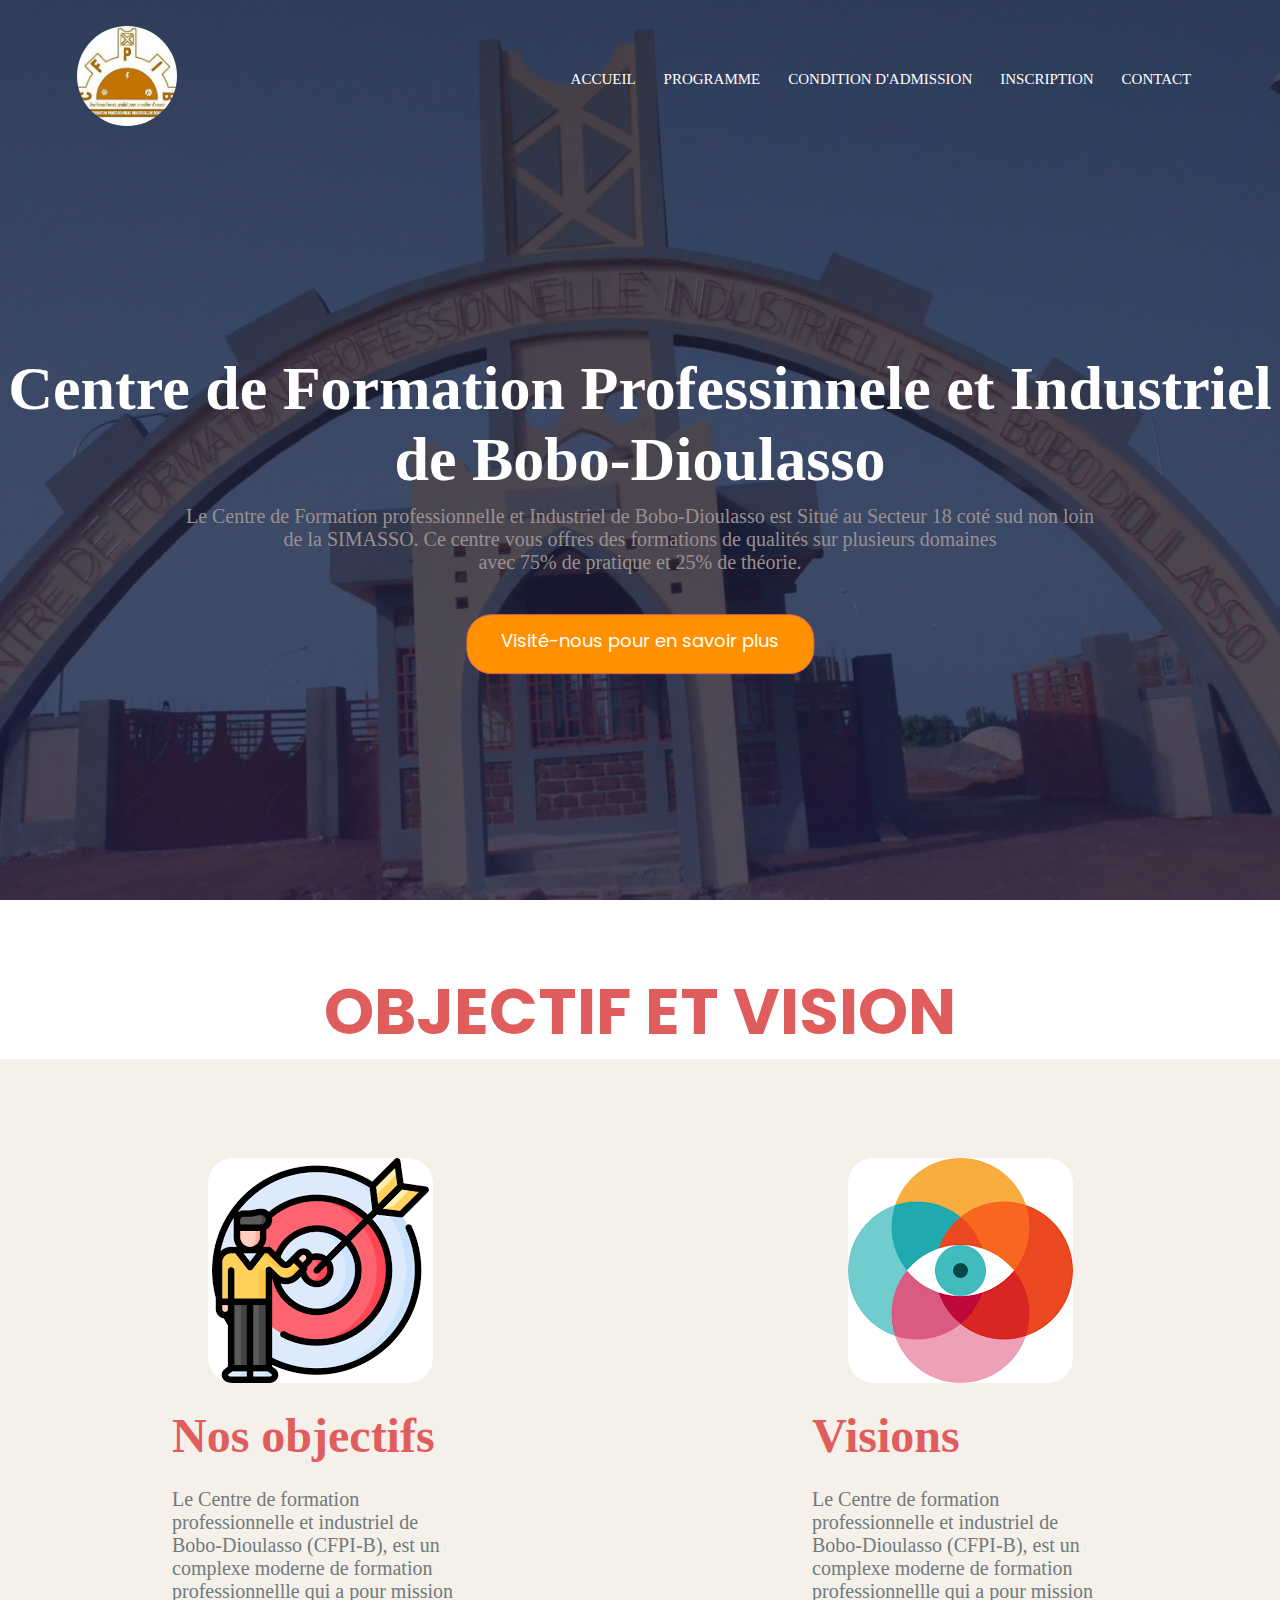
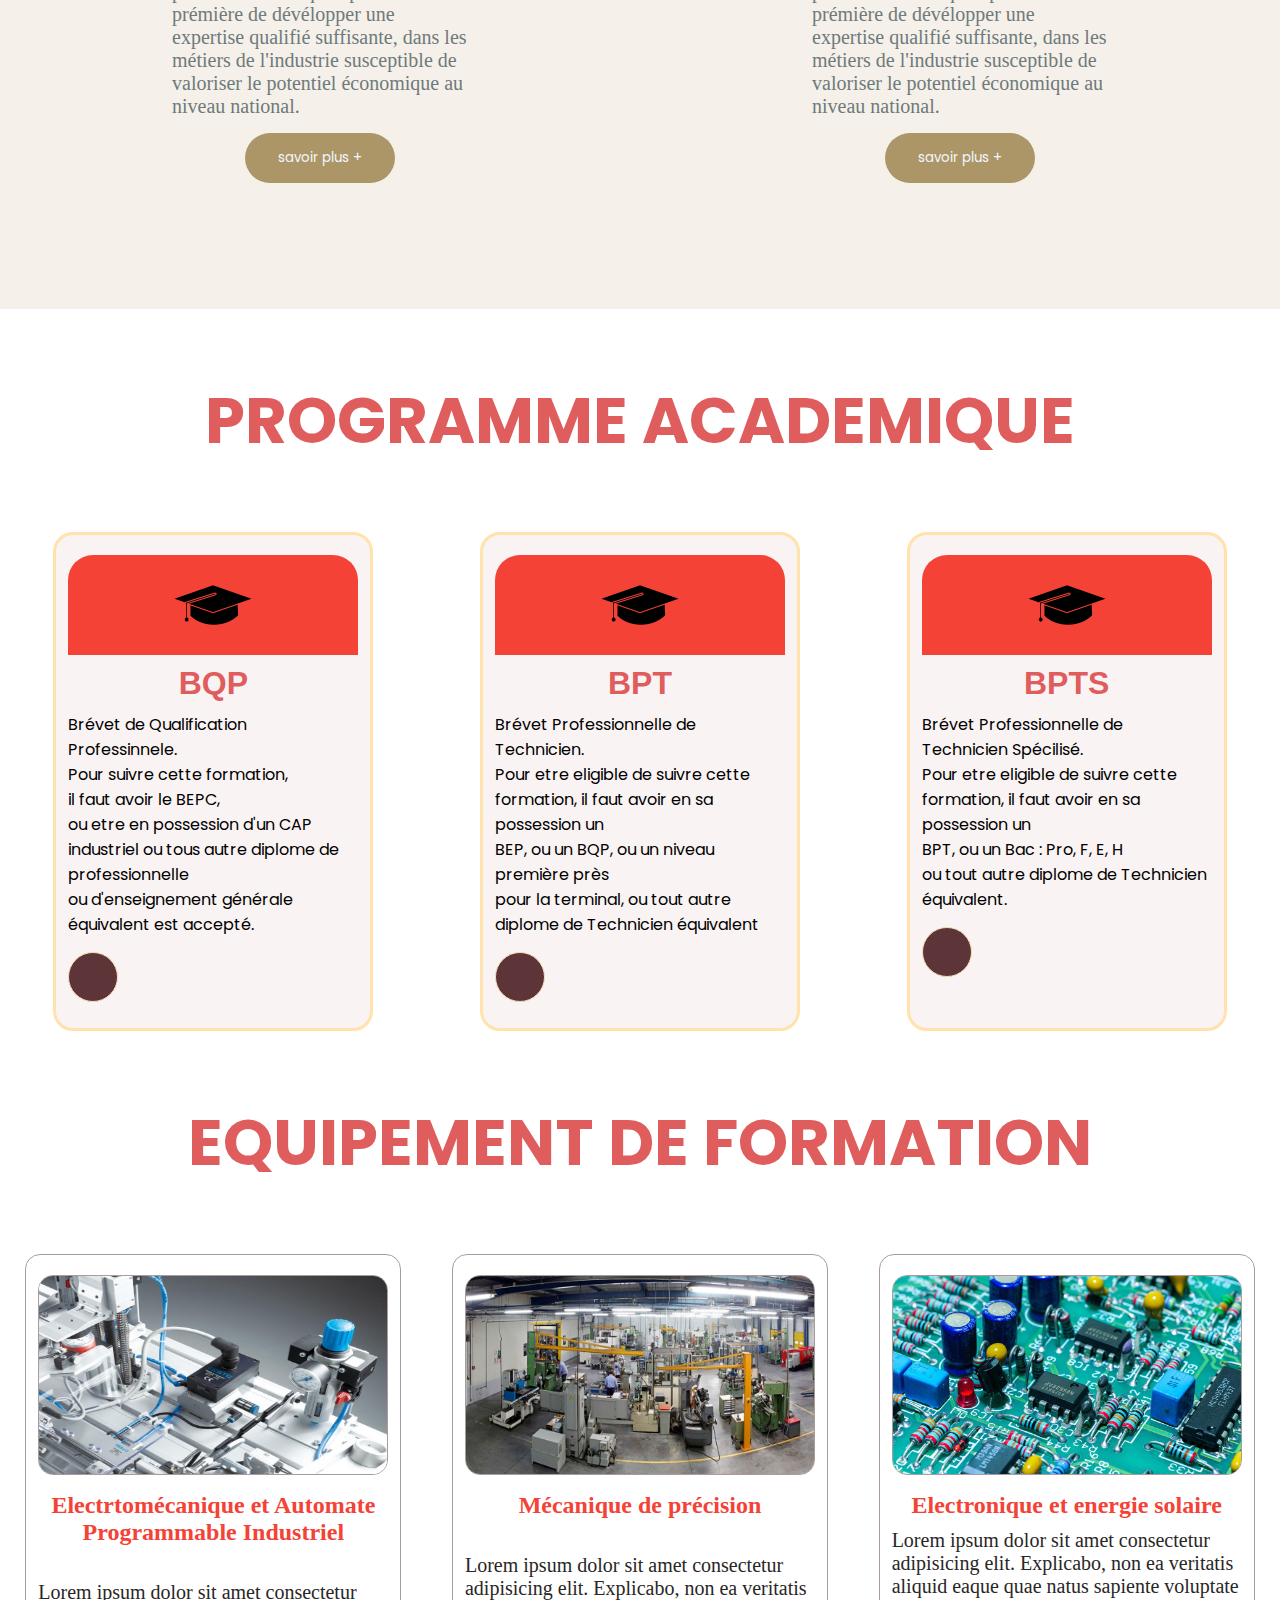
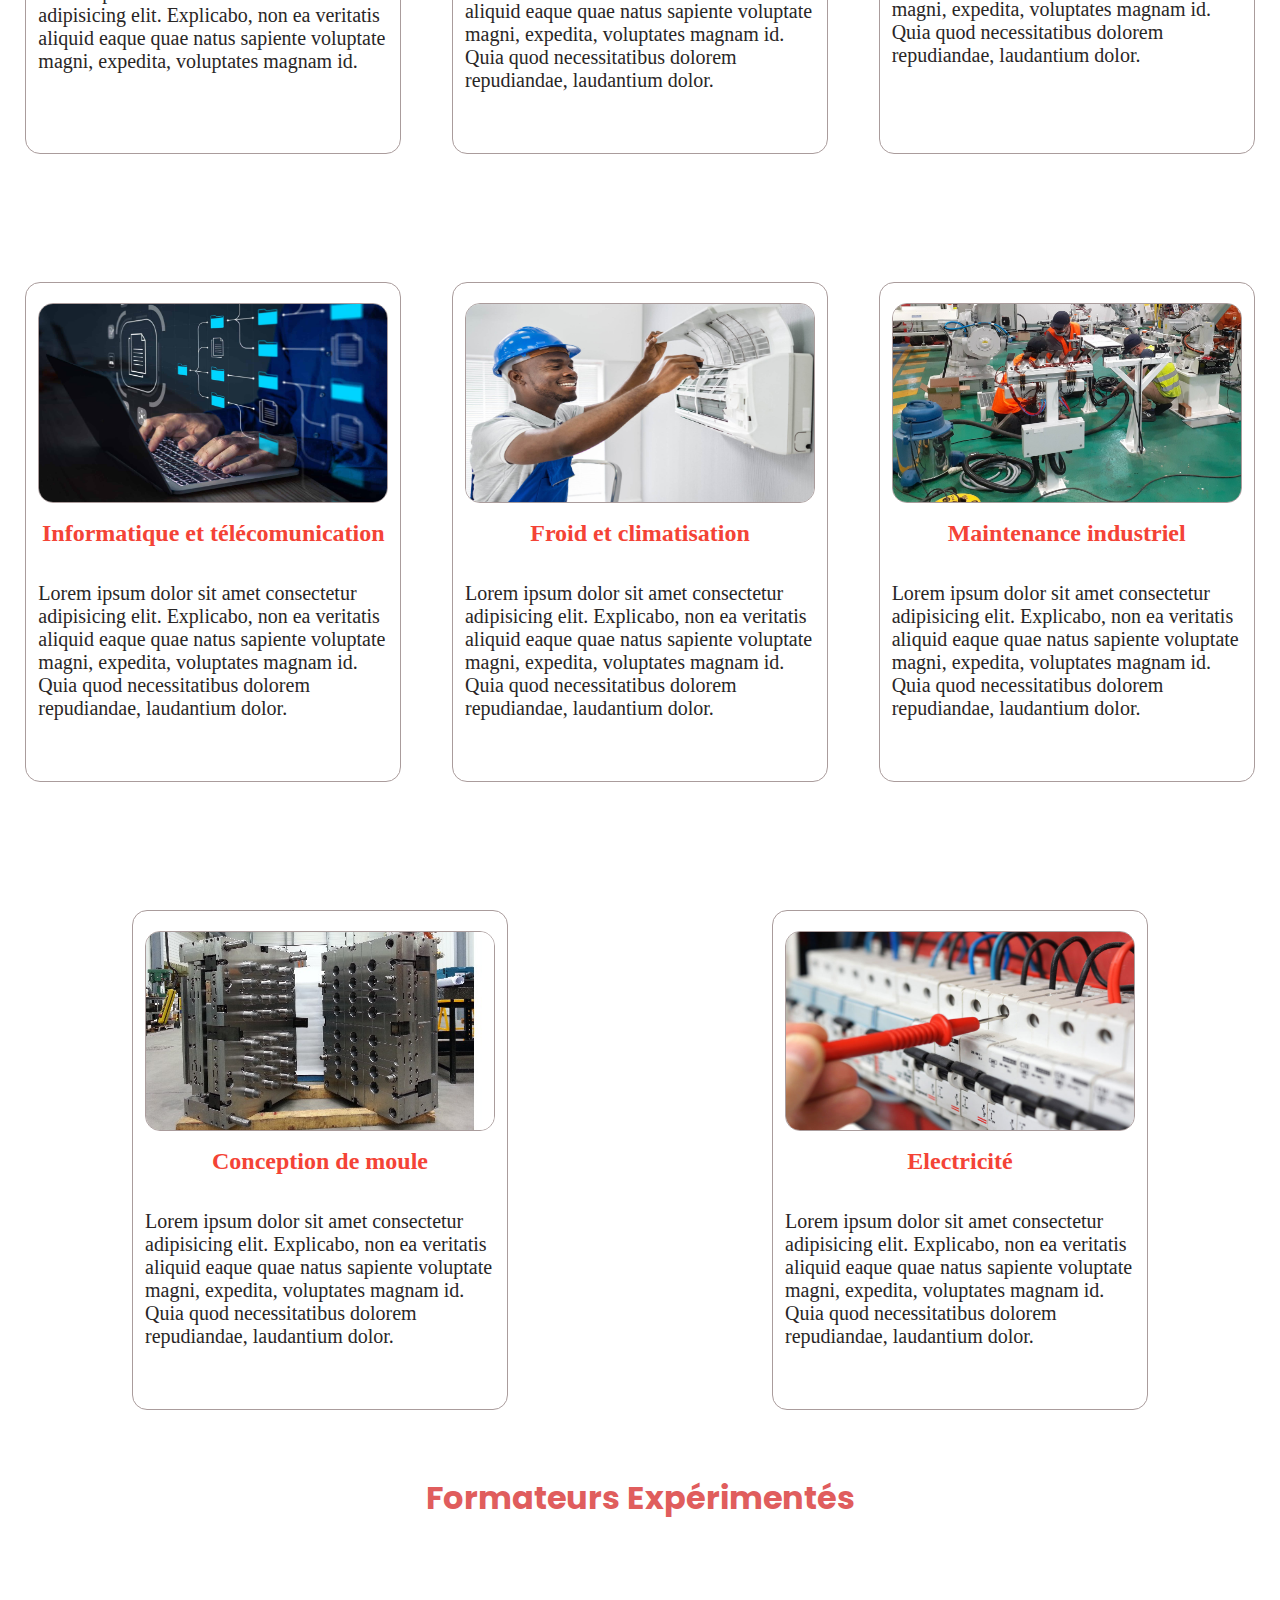
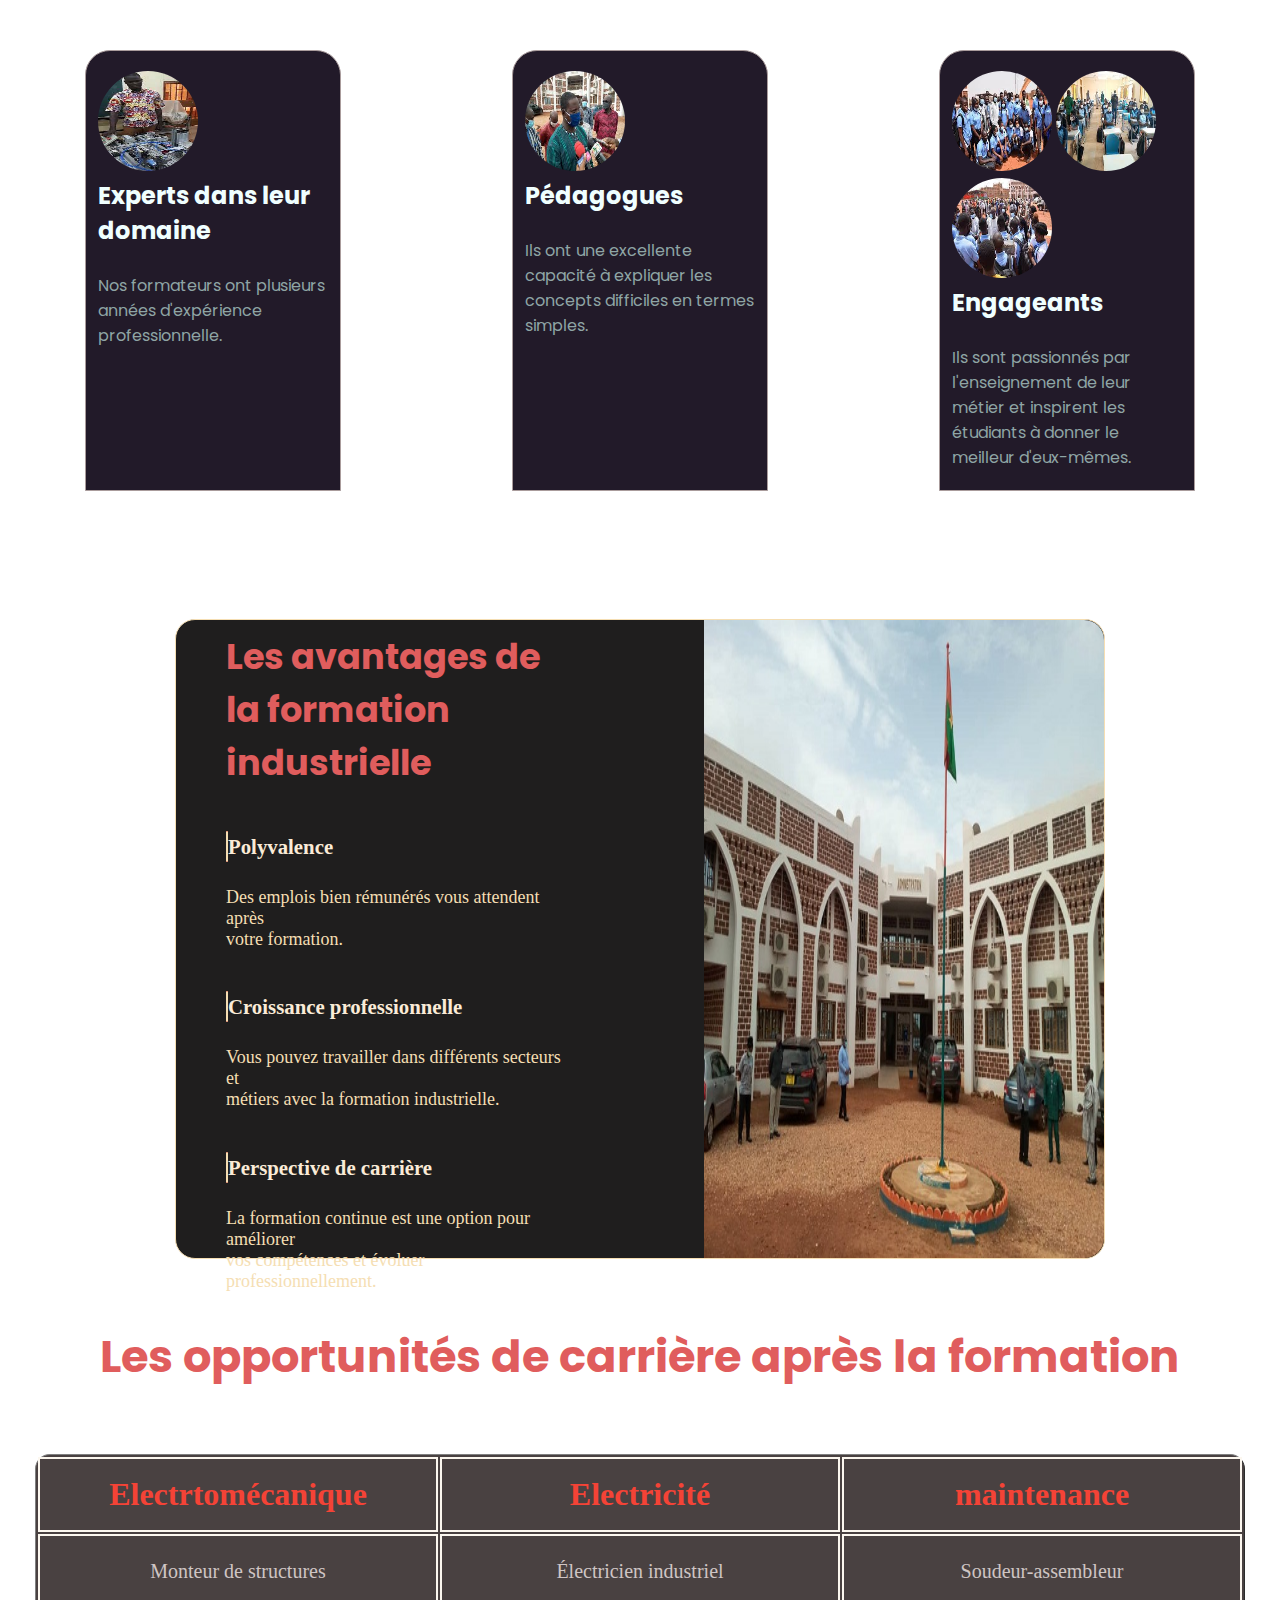
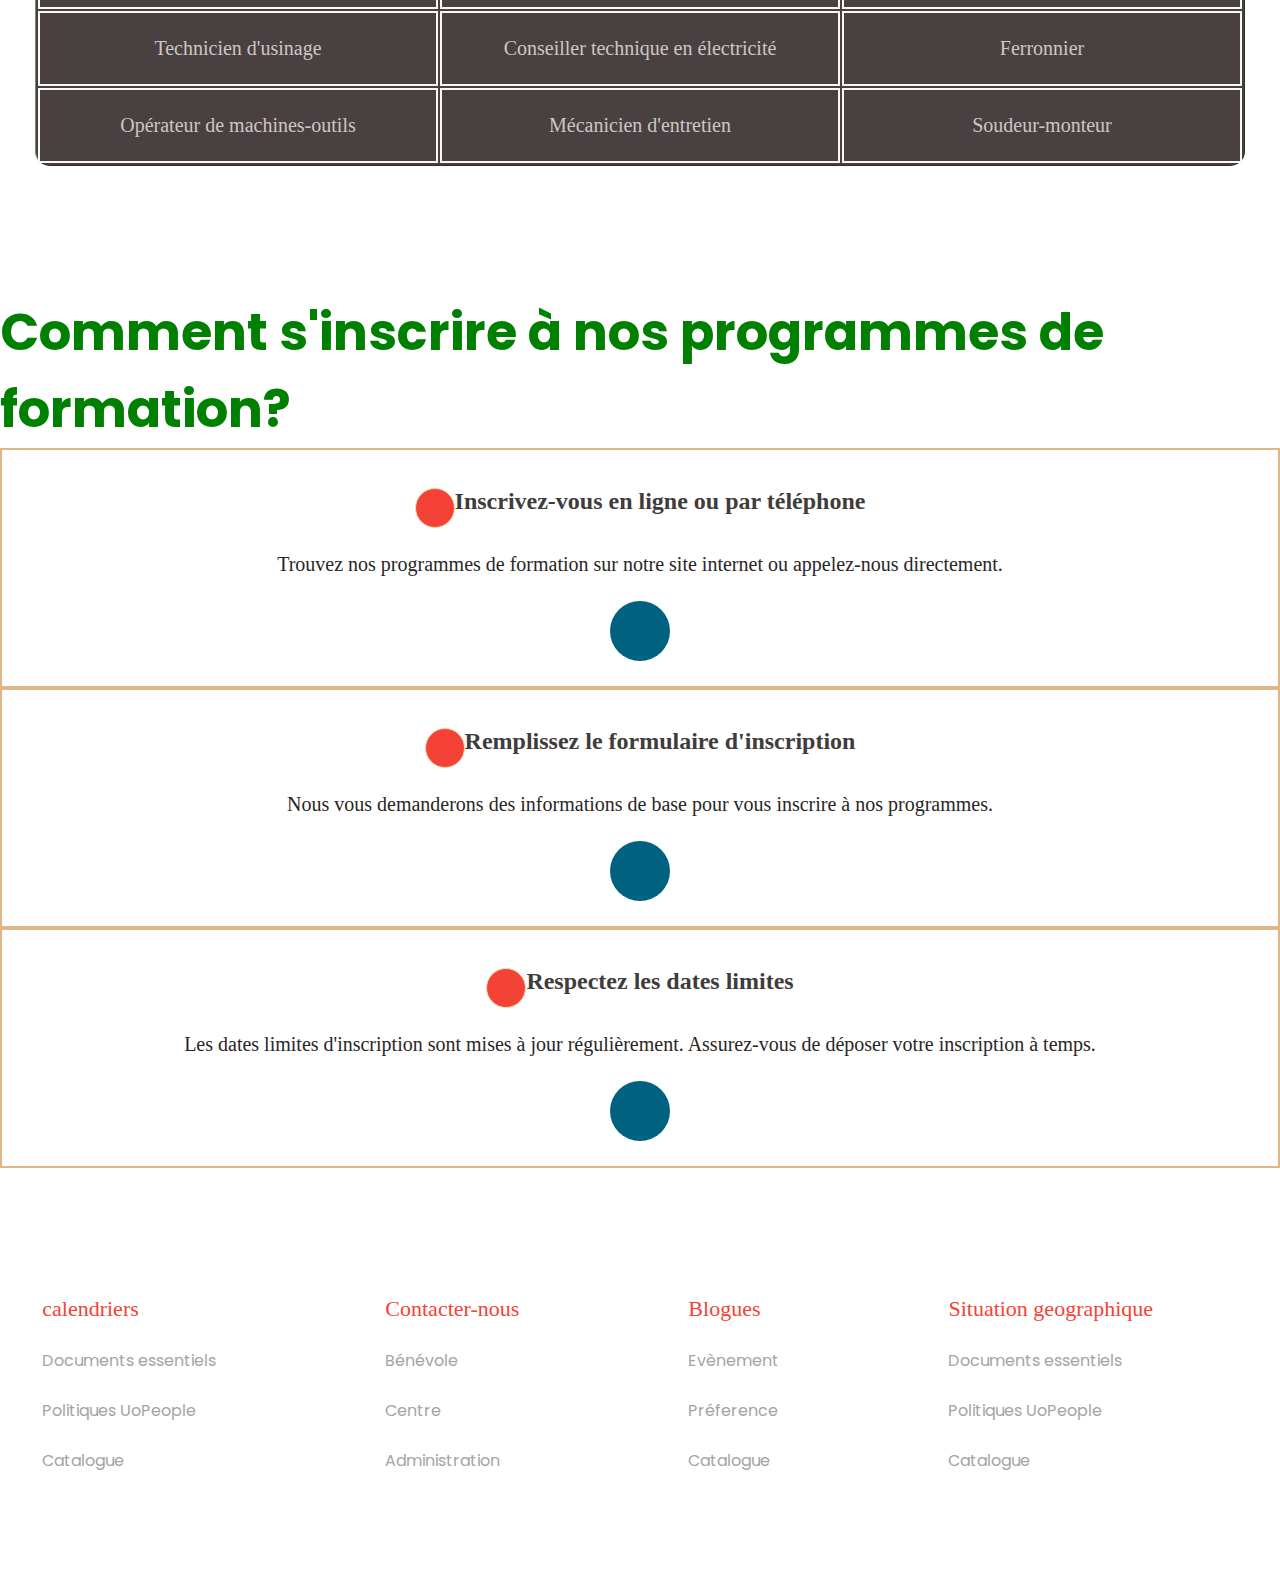
<file: index.html>
<!DOCTYPE html>
<html lang="en">
<head>
    <meta charset="UTF-8">
    <meta name="viewport" content="width=device-width, initial-scale=1.0">
    <title>Centre de formation professionnelle et industriel de Bobo-Dioulasso</title>
    <link rel="stylesheet" href="style.css">
    <link rel="shortcut icon" href="images/téléchargement (3).jpg">
    <link rel="preconnect" href="https://fonts.googleapis.com">
<link rel="preconnect" href="https://fonts.gstatic.com" crossorigin>
<link href="https://fonts.googleapis.com/css2?family=Poppins:ital,wght@0,100;0,200;0,300;0,400;0,500;0,600;0,700;0,800;0,900;1,300&display=swap" rel="stylesheet">
<link rel="stylesheet" href="https://cdnjs.cloudflare.com/ajax/libs/font-awesome/6.4.2/css/all.min.css" integrity="sha512-z3gLpd7yknf1YoNbCzqRKc4qyor8gaKU1qmn+CShxbuBusANI9QpRohGBreCFkKxLhei6S9CQXFEbbKuqLg0DA==" crossorigin="anonymous" referrerpolicy="no-referrer" />
<link rel="stylesheet" href="https://cdnjs.cloudflare.com/ajax/libs/font-awesome/6.4.2/css/all.min.css" integrity="sha512-z3gLpd7yknf1YoNbCzqRKc4qyor8gaKU1qmn+CShxbuBusANI9QpRohGBreCFkKxLhei6S9CQXFEbbKuqLg0DA==" crossorigin="anonymous" referrerpolicy="no-referrer" />
</head>
<body>

<section class="header">
<nav>
<a href="index.html"><img src="images/téléchargement (3).jpg" alt=""></a>
<div class="nav-bars" id="navLinks">
    <i class="fa-solid fa-xmark ss" onclick="hideMenu()"></i>
<ul>
<li><a href="">ACCUEIL</a></li>
<li><a href="index_2.html">PROGRAMME</a></li>
<!-- <li><a href="index_3.html">EXPERIENCE</a></li> -->
<li><a href="index_4.html">CONDITION D'ADMISSION</a></li>
<li><a href="index_5.html">INSCRIPTION</a></li>
<li><a href="index_6.html">CONTACT</a></li>
</ul>

</div>
<i class="fa-solid fa-bars ss" onclick="showMenu()"></i>
</nav>

<div class="text">
<h1>Centre de Formation Professinnele et Industriel de Bobo-Dioulasso </h1>
<p>Le Centre de Formation professionnelle et Industriel de Bobo-Dioulasso est Situé au Secteur 18 coté sud non loin <br> de la SIMASSO.
Ce centre vous offres des formations de qualités sur plusieurs domaines <br> avec 75% de pratique et 25% de théorie.</p>
<a href="" class="hero">Visité-nous pour en savoir plus</a>

</div>


</section>

<!-- Objectif et visons -->
<div class="h1"><h1>OBJECTIF ET VISION</h1></div>
<section class="objectif">

<div class="row">
<div class="object-col">
<div class="sa"><img class="v" src="images/téléchargement.png" alt=""></div><br>
<h1>Nos objectifs</h1><br>
<p>Le Centre de formation professionnelle et industriel de Bobo-Dioulasso (CFPI-B), est un complexe moderne de formation professionnellle qui a pour mission prémière de dévélopper une expertise qualifié suffisante, dans les métiers de l'industrie susceptible de valoriser le potentiel économique au niveau national.</p>
<div class="sa"><button class="savoir">savoir plus +</button></div>
</div>
<div  class="object-col">
    <div class="sa"><img class="v" src="images/téléchargement (1).png" alt=""></div><br>
<h1>Visions</h1><br>
<p>Le Centre de formation professionnelle et industriel de Bobo-Dioulasso (CFPI-B), est un complexe moderne de formation professionnellle qui a pour mission prémière de dévélopper une expertise qualifié suffisante, dans les métiers de l'industrie susceptible de valoriser le potentiel économique au niveau national.</p>
<div class="sa"><button class="savoir">savoir plus +</button></div>
</div>
</div>


</section>

<!-- Les cours -->

<section class="Programme">
    <div class="h1">
        <h1>PROGRAMME ACADEMIQUE</h1>
        </div>
<div class="row">

<div class="pro-col">
<div class="mast"><img class="j" src="images/b.png" alt=""></div>
<h3>BQP</h3>
<p>Brévet de Qualification Professinnele. <br>Pour suivre cette formation, <br> il faut avoir le BEPC, <br> ou etre en possession d'un CAP  <br>industriel ou tous autre diplome de professionnelle <br> ou d'enseignement générale équivalent est accepté. </p>
<button><i class="fa-solid fa-arrow-right"></i></button>
</div>
<div class="pro-col">
   <div class="mast"> <img src="images/bpt.png" alt=""></div>
<h3>BPT</h3>
<p>Brévet Professionnelle de Technicien. <br> Pour etre eligible de suivre cette <br> formation, il faut avoir en sa possession un <br> BEP, ou un BQP, ou un niveau première près <br> pour la terminal, ou tout autre diplome de Technicien équivalent </p>
<button><i class="fa-solid fa-arrow-right"></i></button>
</div>
<div class="pro-col">
   <div class="mast"> <img src="images/b.png" alt=""></div>
<h3>BPTS</h3>
<p>Brévet Professionnelle de Technicien Spécilisé. <br> Pour etre eligible de suivre cette <br> formation, il faut avoir en sa possession un <br> BPT, ou un Bac : Pro, F, E, H <br> ou tout autre diplome de Technicien équivalent. </p>
<button><i class="fa-solid fa-arrow-right"></i></button>
</div>
</div>





</section>

<!-- Le centre -->
<section class="Equipement">
    <div class="eq-for">
        <h1>EQUIPEMENT DE FORMATION</h1>
        </div>
<div class="rows">
<div class="equi-col">
<img src="images/automate.jpg" alt=""><br>
<h3>Electrtomécanique et Automate Programmable Industriel</h3><br>
<p>Lorem ipsum dolor sit amet consectetur adipisicing elit. Explicabo, non ea veritatis aliquid eaque quae natus sapiente voluptate magni, expedita, voluptates magnam id.</p>
</div>
<div class="equi-col">
<img src="images/precision.jpg" alt=""><br>
<h3>Mécanique de précision</h3><br>
<p>Lorem ipsum dolor sit amet consectetur adipisicing elit. Explicabo, non ea veritatis aliquid eaque quae natus sapiente voluptate magni, expedita, voluptates magnam id. Quia quod necessitatibus dolorem repudiandae, laudantium dolor.</p>
</div>
<div class="equi-col">
<img src="images/electronique.jpg" alt=""><brbr
>
<h3>Electronique et energie solaire</h3>
<p>Lorem ipsum dolor sit amet consectetur adipisicing elit. Explicabo, non ea veritatis aliquid eaque quae natus sapiente voluptate magni, expedita, voluptates magnam id. Quia quod necessitatibus dolorem repudiandae, laudantium dolor.</p>
</div>
<div class="equi-col">
<img src="images/informatique.jpeg" alt=""><br>
<h3>Informatique et télécomunication</h3><br>
<p>Lorem ipsum dolor sit amet consectetur adipisicing elit. Explicabo, non ea veritatis aliquid eaque quae natus sapiente voluptate magni, expedita, voluptates magnam id. Quia quod necessitatibus dolorem repudiandae, laudantium dolor.</p>
</div>
<div class="equi-col">
<img src="images/froid.jpg" alt=""><br>
<h3>Froid et climatisation</h3><br>
<p>Lorem ipsum dolor sit amet consectetur adipisicing elit. Explicabo, non ea veritatis aliquid eaque quae natus sapiente voluptate magni, expedita, voluptates magnam id. Quia quod necessitatibus dolorem repudiandae, laudantium dolor.</p>
</div>
<div class="equi-col">
<img src="images/maintenance.jpg" alt=""><br>
<h3>Maintenance industriel</h3><br>
<p>Lorem ipsum dolor sit amet consectetur adipisicing elit. Explicabo, non ea veritatis aliquid eaque quae natus sapiente voluptate magni, expedita, voluptates magnam id. Quia quod necessitatibus dolorem repudiandae, laudantium dolor.</p>
</div>
<div class="equi-col">
<img src="images/moule.jpeg" alt=""><br>
<h3>Conception de moule</h3><br>
<p>Lorem ipsum dolor sit amet consectetur adipisicing elit. Explicabo, non ea veritatis aliquid eaque quae natus sapiente voluptate magni, expedita, voluptates magnam id. Quia quod necessitatibus dolorem repudiandae, laudantium dolor.</p>
</div>
<div class="equi-col">
<img src="images/elec.jpg" alt=""><br>
<h3>Electricité</h3><br>
<p>Lorem ipsum dolor sit amet consectetur adipisicing elit. Explicabo, non ea veritatis aliquid eaque quae natus sapiente voluptate magni, expedita, voluptates magnam id. Quia quod necessitatibus dolorem repudiandae, laudantium dolor.</p>
</div>

</div>

</section>

<section class="formateur">

<div class="format"> 
<h1>Formateurs Expérimentés</h1>
</div>

<div class="row">
<div class="forma-col">
<img src="images/téléchargement (8).jpg" alt="">
<h2>Experts dans leur domaine</h2><br>
<p>Nos formateurs ont plusieurs années d'expérience professionnelle.</p>
</div>
<div class="forma-col">
    <img src="images/images (4).jpg" alt="">
<h2>Pédagogues</h2><br>
<p>Ils ont une excellente capacité à expliquer les concepts difficiles en termes simples.</p>
</div>
<div class="forma-col">
    <img src="images/images.jpg" alt="">
    <img src="images/téléchargement (4).jpg" alt="">
    <img src="images/images (1).jpg" alt="">
<h2>Engageants</h2> <br>
<p>Ils sont passionnés par l'enseignement de leur métier et inspirent les étudiants à donner le meilleur d'eux-mêmes.</p>
</div>
</div>

</section class="avantage">

<div class="principal">
<div class="pr">
    <div class="avan"><h1>Les avantages de la formation industrielle</h1></div><br>
<div>
<h4><i class="fa-solid fa-1 nombr"></i>  Polyvalence</h4><br>
<p>Des emplois bien rémunérés vous attendent après <br> votre formation.</p>
</div><br>
<div>
<h4><i class="fa-solid fa-2 nombr"></i>  Croissance professionnelle</h4><br>
<p>Vous pouvez travailler dans différents secteurs et <br> métiers avec la formation industrielle.</p>
</div><br>
<div>
<h4><i class="fa-solid fa-3 nombr"></i>  Perspective de carrière</h4><br>
<p>La formation continue est une option pour améliorer <br> vos compétences et évoluer professionnellement.</p>
</div>

</div>


<div class="foto">
<img src="images/vue_du_batiment_administratif_du_cfpi.jpg" alt="">
</div>


</div>

<section class="oppotunité">
<div class="opp">
<h1>Les opportunités de carrière après la formation</h1>
</div>

<div class="table">
<table border="1">

<tr>
<td><h1>Electrtomécanique</h1></td>
<td><h1>Electricité</h1></td>
<td><h1>maintenance</h1></td>
</tr>

<tr>
<td><p>Monteur de structures</p></td>
<td><p>Électricien industriel</p></td>
<td><p>Soudeur-assembleur</p></td>
</tr>
<tr>
<td><p>Technicien d'usinage</p></td>
<td><p>Conseiller technique en électricité</p></td>
<td><p>Ferronnier</p></td>
</tr>
<tr>
<td><p>Opérateur de machines-outils</p></td>
<td><p>Mécanicien d'entretien</p></td>
<td><p>Soudeur-monteur</p></td>
</tr>

</table>

</div>

</section>

<!-- Comment s'inscrire -->
<section class="INSCRIPTION">

<div class="comment"><h1>Comment s'inscrire à nos programmes de formation?</h1></div>

<div>

<div class="inscri">
<h1><i class="fa-solid fa-1 nombr">  </i><i class="fa-solid fa-arrow-right"></i>       Inscrivez-vous en ligne ou par téléphone</h1><br>
<p>Trouvez nos programmes de formation sur notre site internet ou appelez-nous directement.</p><br>
<div class="bout"><button><i class="fa-solid fa-arrow-right"></i></button><br></div><br>
</div>
<div  class="inscri">
<h1><i class="fa-solid fa-2 nombr">  </i><i class="fa-solid fa-arrow-right"></i>  Remplissez le formulaire d'inscription</h1><br>
<p>Nous vous demanderons des informations de base pour vous inscrire à nos programmes.</p><br>
<div class="bout"><button><i class="fa-solid fa-arrow-right"></i></button><br></div><br>
</div>
<div  class="inscri">
<h1><i class="fa-solid fa-3 nombr">  </i><i class="fa-solid fa-arrow-right"></i>  Respectez les dates limites</h1><br>
<p>Les dates limites d'inscription sont mises à jour régulièrement. Assurez-vous de déposer votre inscription à temps.</p><br>
<div class="bout"><button><i class="fa-solid fa-arrow-right"></i></button></div><br>
</div>

<footer>

<div>
<a class="ff" href="">calendriers</a><br><br>
<a href="">Documents essentiels</a><br><br>
<a href="">Politiques UoPeople</a><br><br>
<a href="">Catalogue</a><br><br>
<a href=""><i class="fa-brands fa-linkedin icon"></i></a>
<a href=""><i class="fa-brands fa-facebook icon"></i></a>
<a href=""><i class="fa-brands fa-square-whatsapp icon"></i></a>
<a href=""><i class="fa-brands fa-youtube icon"></i></a>
</div><br><br>

<div>
<a class="ff" href="">Contacter-nous</a><br><br>
<a href="">Bénévole</a><br><br>
<a href="">Centre</a><br><br>
<a href="">Administration</a><br><br>
</div><br><br>
<div>
<a class="ff" href="">Blogues</a><br><br>
<a href="">Evènement</a><br><br>
<a href="">Préference</a><br><br>
<a href="">Catalogue</a><br><br>

</div><br><br>
<div>
<a class="ff" href="">Situation geographique</a><br><br>
<a href="">Documents essentiels</a><br><br>
<a href="">Politiques UoPeople</a><br><br>
<a href="">Catalogue</a><br><br>
</div><br><br>

</footer><br><br><br>




</div>

</section>

<!-- JavaScript for Toggle Menu -->
    <script>
    
    var navLinks = document.getElementById("navLinks");
    function showMenu() {
        navLinks.style.right = "0";
    }
    function hideMenu() {
        navLinks.style.right = "-200px"; 
    }
    
    </script>
    
    
</body>
</html>
</file>
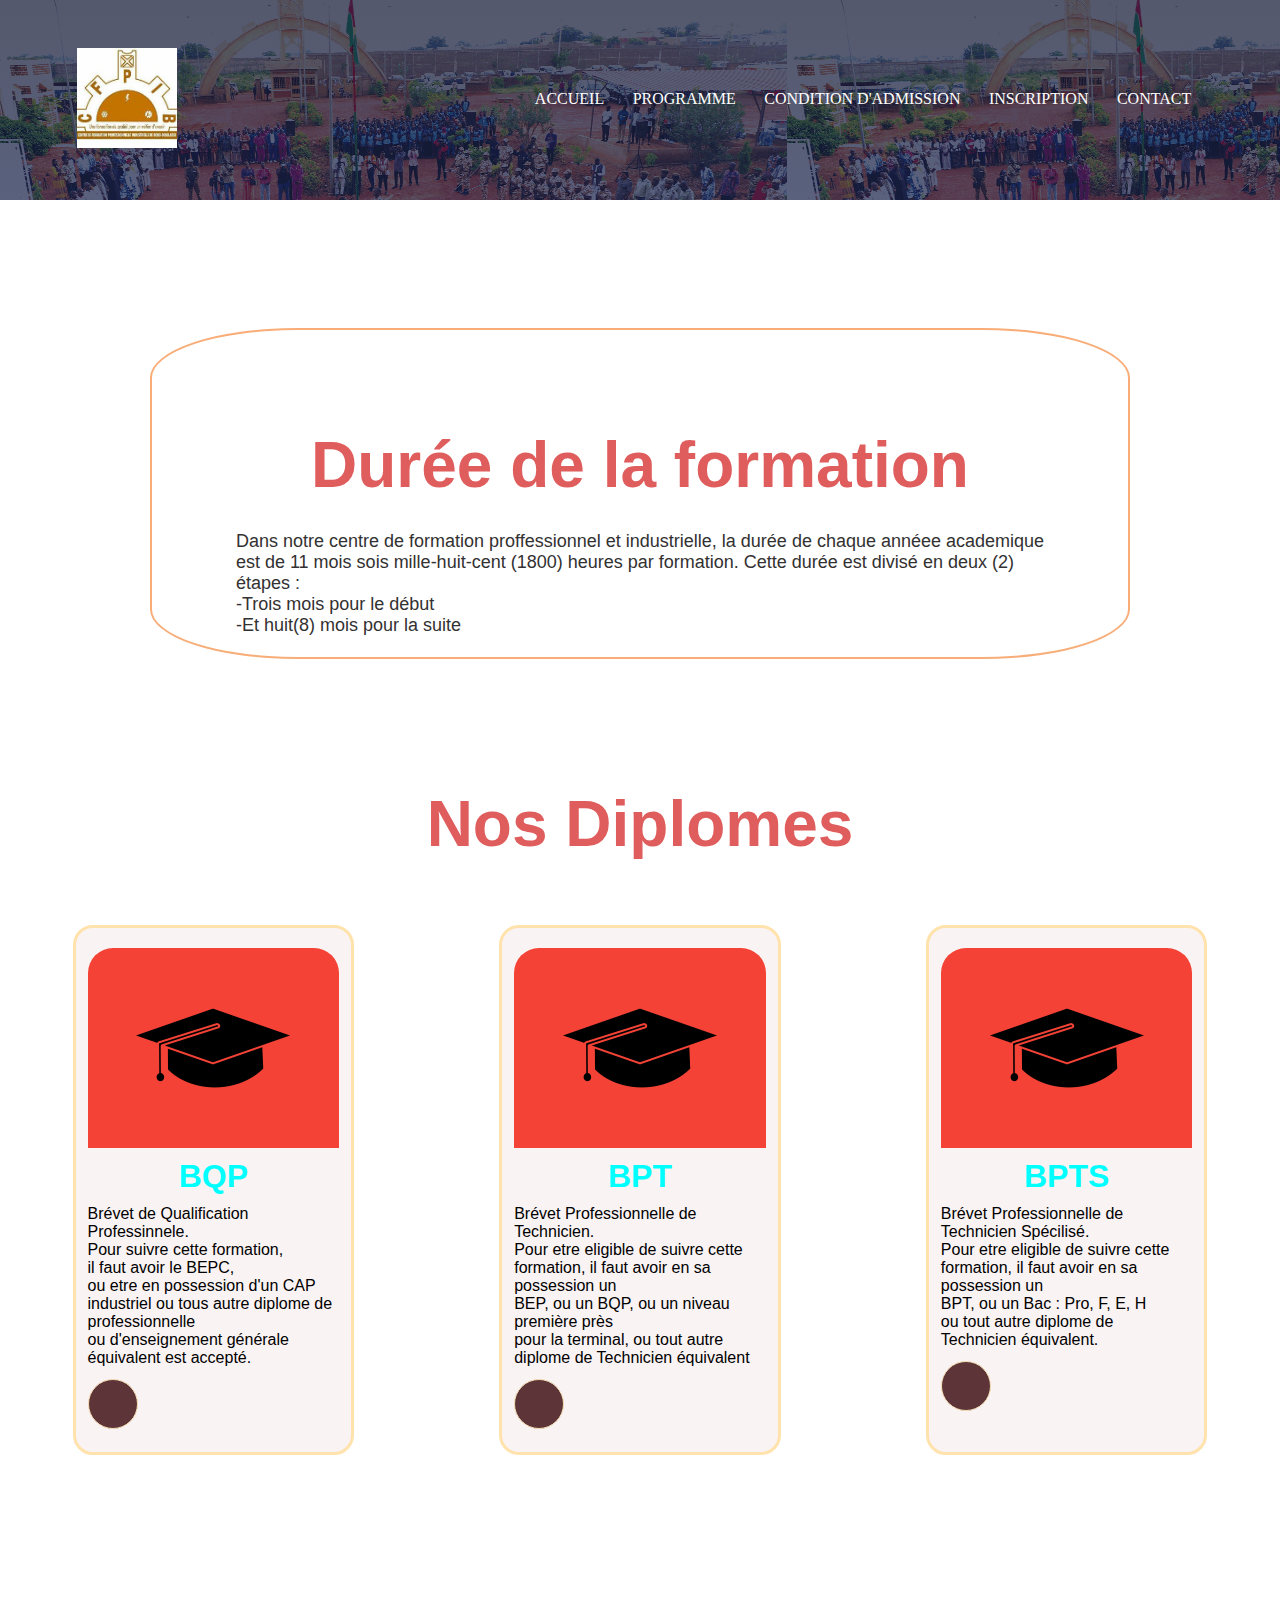
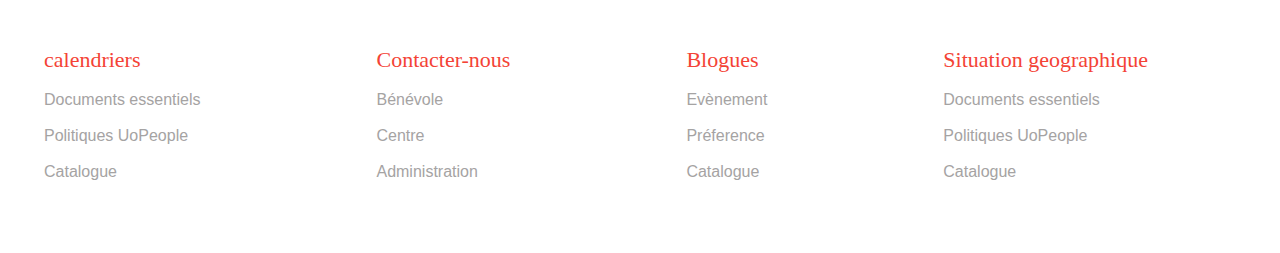
<file: index_2.html>
<!DOCTYPE html>
<html lang="en">
<head>
    <meta charset="UTF-8">
    <meta name="viewport" content="width=device-width, initial-scale=1.0">
    <title>Programme</title>
    <link rel="stylesheet" href="style_2.css">
    <link rel="shortcut icon" href="images/téléchargement (3).jpg">
    <link rel="stylesheet" href="https://cdnjs.cloudflare.com/ajax/libs/font-awesome/6.4.2/css/all.min.css" integrity="sha512-z3gLpd7yknf1YoNbCzqRKc4qyor8gaKU1qmn+CShxbuBusANI9QpRohGBreCFkKxLhei6S9CQXFEbbKuqLg0DA==" crossorigin="anonymous" referrerpolicy="no-referrer" />
</head>
<body>

    <nav>
        <a href="index.html"><img src="images/téléchargement (3).jpg" alt=""></a>
        <div class="nav-bars" id="navLinks">
            <i class="fa-solid fa-xmark ss" onclick="hideMenu()"></i>
        <ul>
        <li><a href="index.html">ACCUEIL</a></li>
        <li><a href="index_2.html">PROGRAMME</a></li>
        <!-- <li><a href="index_3.html">EXPERIENCE</a></li> -->
        <li><a href="index_4.html">CONDITION D'ADMISSION</a></li>
        <li><a href="index_5.html">INSCRIPTION</a></li>
        <li><a href="index_6.html">CONTACT</a></li>
        </ul>
        
        </div>
        <i class="fa-solid fa-bars ss" onclick="showMenu()"></i>
        </nav>
        
        <section class="duré">
        <div class="h1">
        <h1>Durée de la formation</h1>
        </div>
        <div class="p">
        <p>Dans notre centre de formation proffessionnel et industrielle, la durée de chaque annéee academique <br> est de 11 mois sois mille-huit-cent (1800) heures par formation. 
        Cette durée est divisé en deux (2) <br> étapes : <br>
        -Trois mois pour le début <br> -Et huit(8) mois pour la suite <br><br></p>
        <div>
            
        
        </section>
    
    <section class="Programme">
        <div class="h1">
            <h1>Nos Diplomes</h1>
            </div>
    <div class="row">
    
    <div class="pro-col">
    <div class="mast"><img class="j" src="images/b.png" alt=""></div>
    <h3>BQP</h3>
    <p>Brévet de Qualification Professinnele. <br>Pour suivre cette formation, <br> il faut avoir le BEPC, <br> ou etre en possession d'un CAP  <br>industriel ou tous autre diplome de professionnelle <br> ou d'enseignement générale équivalent est accepté. </p>
    <button><i class="fa-solid fa-arrow-right"></i></button>
    </div>
    <div class="pro-col">
       <div class="mast"> <img src="images/bpt.png" alt=""></div>
    <h3>BPT</h3>
    <p>Brévet Professionnelle de Technicien. <br> Pour etre eligible de suivre cette <br> formation, il faut avoir en sa possession un <br> BEP, ou un BQP, ou un niveau première près <br> pour la terminal, ou tout autre diplome de Technicien équivalent </p>
    <button><i class="fa-solid fa-arrow-right"></i></button>
    </div>
    <div class="pro-col">
       <div class="mast"> <img src="images/b.png" alt=""></div>
    <h3>BPTS</h3>
    <p>Brévet Professionnelle de Technicien Spécilisé. <br> Pour etre eligible de suivre cette <br> formation, il faut avoir en sa possession un <br> BPT, ou un Bac : Pro, F, E, H <br> ou tout autre diplome de Technicien équivalent. </p>
    <button><i class="fa-solid fa-arrow-right"></i></button>
    </div>
    </div>
    
    
    
    
    
    </section>
    
    <footer>

        <div>
        <a class="ff" href="">calendriers</a><br><br>
        <a href="">Documents essentiels</a><br><br>
        <a href="">Politiques UoPeople</a><br><br>
        <a href="">Catalogue</a><br><br>
        <a href=""><i class="fa-brands fa-linkedin icon"></i></a>
<a href=""><i class="fa-brands fa-facebook icon"></i></a>
<a href=""><i class="fa-brands fa-square-whatsapp icon"></i></a>
<a href=""><i class="fa-brands fa-youtube icon"></i></a>
        </div><br><br>
        <div>
        <a class="ff" href="">Contacter-nous</a><br><br>
        <a href="">Bénévole</a><br><br>
        <a href="">Centre</a><br><br>
        <a href="">Administration</a><br><br>
        </div><br><br>
        <div>
        <a class="ff" href="">Blogues</a><br><br>
        <a href="">Evènement</a><br><br>
        <a href="">Préference</a><br><br>
        <a href="">Catalogue</a><br><br>
        </div><br><br>
        <div>
        <a class="ff" href="">Situation geographique</a><br><br>
        <a href="">Documents essentiels</a><br><br>
        <a href="">Politiques UoPeople</a><br><br>
        <a href="">Catalogue</a><br><br>
        </div><br><br>
        
        </footer><br><br><br>
    
</body>
</html>
</file>
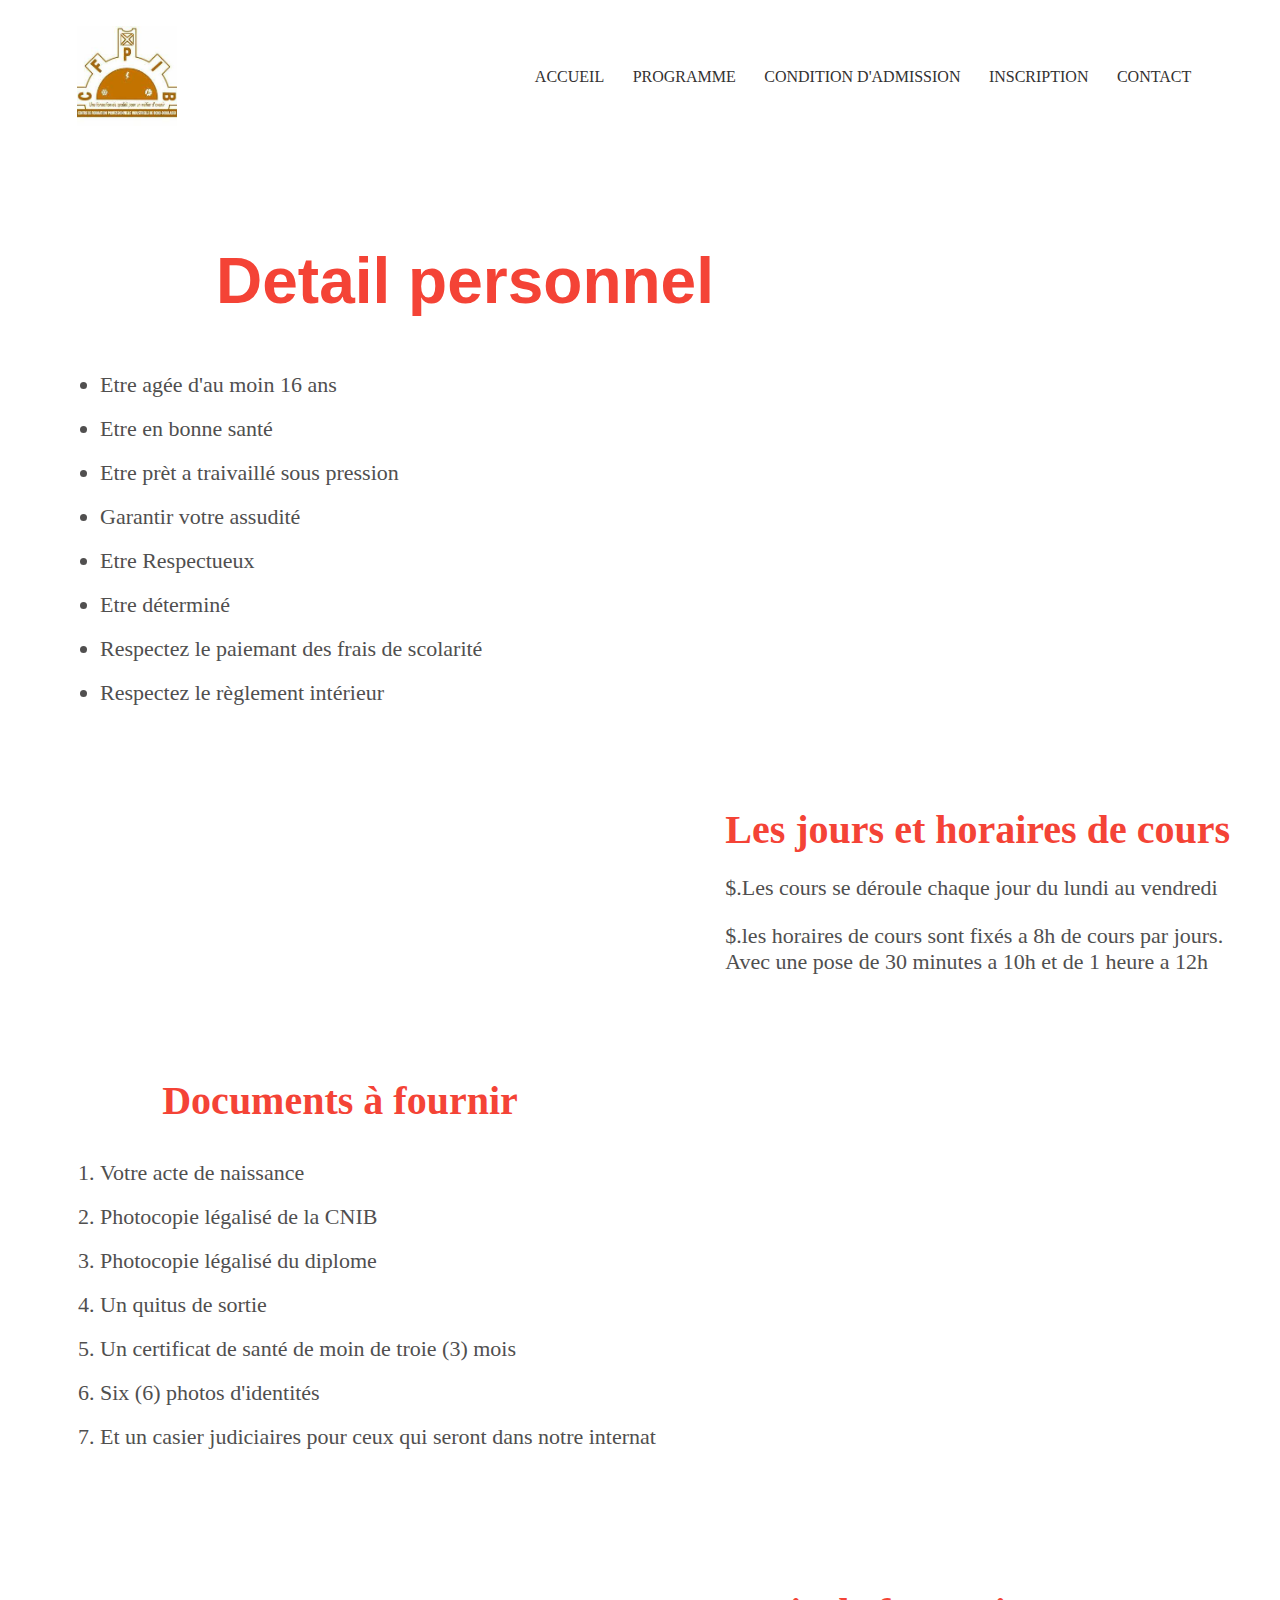
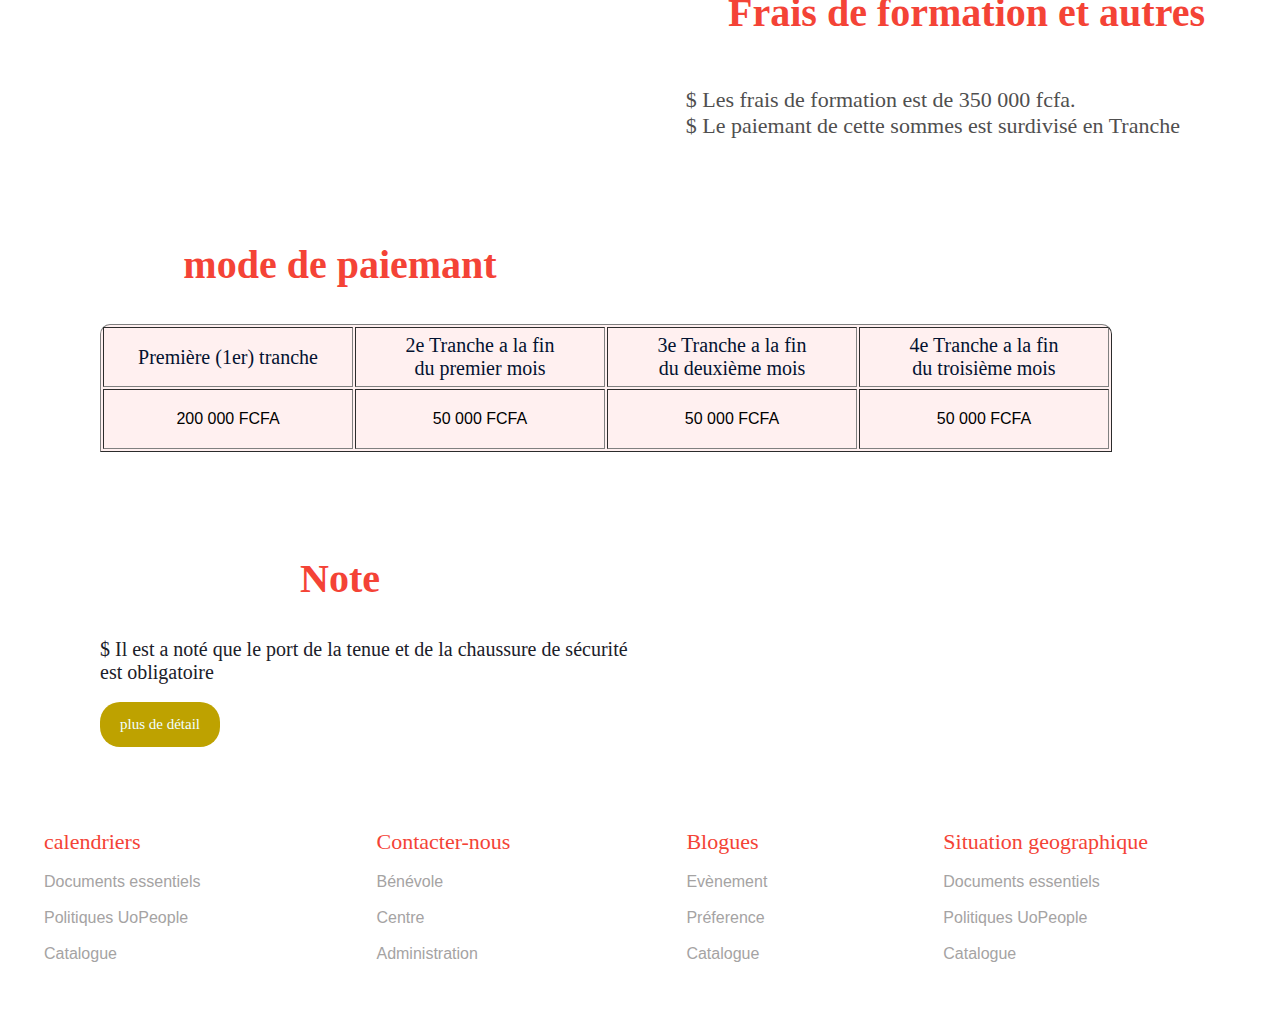
<file: index_4.html>
<!DOCTYPE html>
<html lang="en">
<head>
    <meta charset="UTF-8">
    <meta name="viewport" content="width=device-width, initial-scale=1.0">
    <title>Condition d'admission</title>
    <link rel="stylesheet" href="style_4.css">
    <link rel="shortcut icon" href="images/téléchargement (3).jpg">
    <link rel="stylesheet" href="https://cdnjs.cloudflare.com/ajax/libs/font-awesome/6.4.2/css/all.min.css" integrity="sha512-z3gLpd7yknf1YoNbCzqRKc4qyor8gaKU1qmn+CShxbuBusANI9QpRohGBreCFkKxLhei6S9CQXFEbbKuqLg0DA==" crossorigin="anonymous" referrerpolicy="no-referrer" />
</head>
<body>
    
    <nav>
        <a href="index.html"><img src="images/téléchargement (3).jpg" alt=""></a>
        <div class="nav-bars" id="navLinks">
            <i class="fa-solid fa-xmark ss" onclick="hideMenu()"></i>
        <ul>
        <li><a href="index.html">ACCUEIL</a></li>
        <li><a href="index_2.html">PROGRAMME</a></li>
        <!-- <li><a href="index_3.html">EXPERIENCE</a></li> -->
        <li><a href="index_4.html">CONDITION D'ADMISSION</a></li>
        <li><a href="index_5.html">INSCRIPTION</a></li>
        <li><a href="index_6.html">CONTACT</a></li>
        </ul>
        
        </div>
        <i class="fa-solid fa-bars ss" onclick="showMenu()"></i>
        </nav>
        
        <section class="Condition">
           
        <div class="detail">
           <div class="de"><h1>Detail personnel</h1></div> <br><br>
        <ul><br>
        <li>Etre agée d'au moin 16 ans</li><br>
        <li>Etre en bonne santé</li><br>
        <li>Etre prèt a traivaillé sous pression</li><br>
        <li>Garantir votre assudité</li><br>
        <li>Etre Respectueux</li><br>
        <li>Etre déterminé</li><br>
        <li>Respectez le paiemant des frais de scolarité</li><br>
        <li>Respectez le règlement intérieur</li><br>
        </ul><br>
        </div>
        
        <div class="horaire">
        <div>
        <h1>Les jours et horaires de cours</h1>
        <p>$.Les cours se déroule chaque jour du lundi au vendredi</p>
        <p>$.les horaires de cours sont fixés a 8h de cours par jours. <br>
        Avec une pose de 30 minutes a 10h et de 1 heure a 12h </p>
        </div>
    </div>
        <div class="doc">
        <div>
        <div><h1>Documents à fournir</h1></div>
        <div><br><br>
        <ol>
        <li>Votre acte de naissance</li><br>
        <li>Photocopie légalisé de la CNIB</li><br>
        <li>Photocopie légalisé du diplome</li><br>
        <li>Un quitus de sortie</li><br>
        <li>Un certificat de santé de moin de troie (3) mois </li><br>
        <li>Six (6) photos d'identités </li><br>
        <li>Et un casier judiciaires pour ceux qui seront dans notre internat </li><br><br>
        </ol>
        </div>
        </div>
        
        <div>
        <div class="frais">
        <h2>Frais de formation et autres</h2>
        <p>$ Les frais de formation est de 350 000 fcfa. <br>
       $ Le paiemant de cette sommes est surdivisé en Tranche</p>
        </div>
        
        <div>
        <h1>mode de paiemant</h1>
        </div><br><br>
        <table border="1">
        <tr>
        <td><p>Première (1er) tranche</p></td>
        <td><p>2e Tranche a la fin <br> du premier mois</p></td>
        <td><p>3e Tranche a la fin <br> du deuxième mois</p></td>
        <td><p>4e Tranche a la fin <br> du troisième mois</p></td>
        </tr>
        <tr>
        <td>200 000 FCFA</td>
        <td>50 000 FCFA</td>
        <td>50 000 FCFA</td>
        <td>50 000 FCFA</td>
        </tr>
        </table>
        
        </div>
        
        <div class="not">
        <h1>Note</h1><br><br>
        <p>$ Il est a noté que le port de la tenue et de la chaussure de sécurité <br> est obligatoire</p><br>
        <button>plus de détail</button><br><br>
        </div>
        
        
        </section>
    
        <footer>

            <div>
            <a class="ff" href="">calendriers</a><br><br>
            <a href="">Documents essentiels</a><br><br>
            <a href="">Politiques UoPeople</a><br><br>
            <a href="">Catalogue</a><br><br>
            <a href=""><i class="fa-brands fa-linkedin icon"></i></a>
            <a href=""><i class="fa-brands fa-facebook icon"></i></a>
            <a href=""><i class="fa-brands fa-square-whatsapp icon"></i></a>
            <a href=""><i class="fa-brands fa-youtube icon"></i></a>
            </div><br><br>
            
            <div>
            <a class="ff" href="">Contacter-nous</a><br><br>
            <a href="">Bénévole</a><br><br>
            <a href="">Centre</a><br><br>
            <a href="">Administration</a><br><br>
            </div><br><br>
            <div>
            <a class="ff" href="">Blogues</a><br><br>
            <a href="">Evènement</a><br><br>
            <a href="">Préference</a><br><br>
            <a href="">Catalogue</a><br><br>
            </div><br><br>
            <div>
            <a class="ff" href="">Situation geographique</a><br><br>
            <a href="">Documents essentiels</a><br><br>
            <a href="">Politiques UoPeople</a><br><br>
            <a href="">Catalogue</a><br><br>
            </div><br><br>
            
            </footer><br><br><br>
            
</body>
</html>
</file>
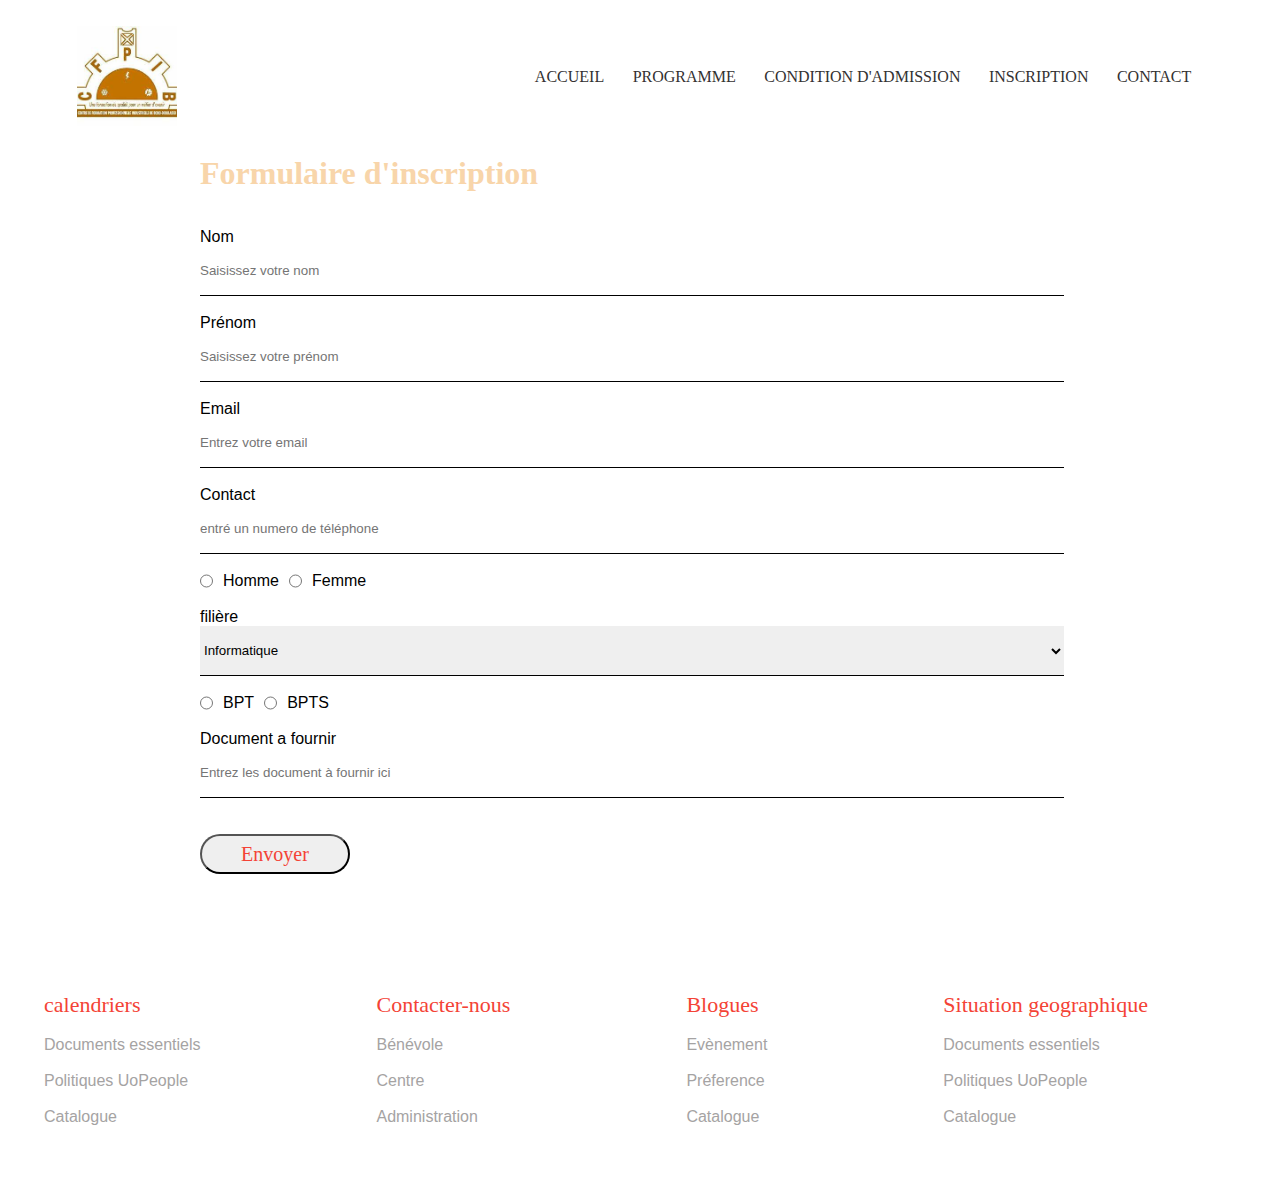
<file: index_5.html>
<!DOCTYPE html>
<html lang="en">
<head>
    <meta charset="UTF-8">
    <meta name="viewport" content="width=device-width, initial-scale=1.0">
    <title>Inscription</title>
    <link rel="stylesheet" href="style_5.css">
    <link rel="shortcut icon" href="images/téléchargement (3).jpg">
    <link rel="stylesheet" href="https://cdnjs.cloudflare.com/ajax/libs/font-awesome/6.4.2/css/all.min.css" integrity="sha512-z3gLpd7yknf1YoNbCzqRKc4qyor8gaKU1qmn+CShxbuBusANI9QpRohGBreCFkKxLhei6S9CQXFEbbKuqLg0DA==" crossorigin="anonymous" referrerpolicy="no-referrer" />
</head>
<body>


    <nav>
        <a href="index.html"><img src="images/téléchargement (3).jpg" alt=""></a>
        <div class="nav-bars" id="navLinks">
            <i class="fa-solid fa-xmark ss" onclick="hideMenu()"></i>
        <ul>
        <li><a href="index.html">ACCUEIL</a></li>
        <li><a href="index_2.html">PROGRAMME</a></li>
        <!-- <li><a href="index_3.html">EXPERIENCE</a></li> -->
        <li><a href="index_4.html">CONDITION D'ADMISSION</a></li>
        <li><a href="index_5.html">INSCRIPTION</a></li>
        <li><a href="index_6.html">CONTACT</a></li>
        </ul>
        
        </div>
        <i class="fa-solid fa-bars ss" onclick="showMenu()"></i>
        </nav>
        
        
    <section class="inscription">
    <div><h1>Formulaire d'inscription</h1></div><br><br>
    
    <form action="">
   <div>
   <label for="">Nom</label><br>
   <input class="fi" type="text" name="Name" placeholder="Saisissez votre nom">
   </div> <br>
   <div>
    <label for="">Prénom</label><br>
   <input class="fi" type="text" name="Last-name" placeholder="Saisissez votre prénom">
   </div> <br>
    <div>
        <label for="">Email</label><br>
    <input class="fi" type="email" name="Email" placeholder="Entrez votre email">
    </div><br>
    <div>
        <label for="">Contact</label><br>
    <input class="fi" type="text" name="contact" placeholder="entré un numero de téléphone">
    </div><br>
    <div class="ra">
        <input type="radio" name="text"><br>
        <label for="" >Homme</label><br>
        <input class="rad"  type="radio" name="text"><br>
        <label for="">Femme</label><br>
        
    </div><br>
    
    <div>
    <label for="">filière</label><br>
    <select name="" id="" placeholder="Choisissez votre filière"><br>
    <option value="">Informatique</option>
    <option value="">Electricité</option>
    <option value="">Electronique</option>
    <option value="">Electrtomécanique</option>
    <option value="">Froid et climatisation</option>
    <option value="">Maintenance Industriel</option>
    <option value="">Mecanique de précision</option>
    <option value="">Conception de moulage</option>
    
    </select>
    </div><br>
    
    <div class="ra">
        <input type="radio" name="text"><br>
        <label for="" >BPT</label><br>
        <input class="rad" type="radio" name="text"><br>
        <label for="">BPTS</label><br>
        
    </div><br>
    
    <div>
    <label for="">Document a fournir</label><br>
    <input class="fi" type="document" placeholder="Entrez les document à fournir ici">
    </div><br><br>
    
    <button>Envoyer</button>
    </form>
    </section><br><br><br>
    
        <footer>

            <div>
            <a class="ff" href="">calendriers</a><br><br>
            <a href="">Documents essentiels</a><br><br>
            <a href="">Politiques UoPeople</a><br><br>
            <a href="">Catalogue</a><br><br>
            <a href=""><i class="fa-brands fa-linkedin icon"></i></a>
            <a href=""><i class="fa-brands fa-facebook icon"></i></a>
            <a href=""><i class="fa-brands fa-square-whatsapp icon"></i></a>
            <a href=""><i class="fa-brands fa-youtube icon"></i></a>
            </div><br><br>
            
            <div>
            <a class="ff" href="">Contacter-nous</a><br><br>
            <a href="">Bénévole</a><br><br>
            <a href="">Centre</a><br><br>
            <a href="">Administration</a><br><br>
            </div><br><br>
            <div>
            <a class="ff" href="">Blogues</a><br><br>
            <a href="">Evènement</a><br><br>
            <a href="">Préference</a><br><br>
            <a href="">Catalogue</a><br><br>
            </div><br><br>
            <div>
            <a class="ff" href="">Situation geographique</a><br><br>
            <a href="">Documents essentiels</a><br><br>
            <a href="">Politiques UoPeople</a><br><br>
            <a href="">Catalogue</a><br><br>
            </div><br><br>
            
            </footer><br><br><br>
            
</body>
</html>
</file>
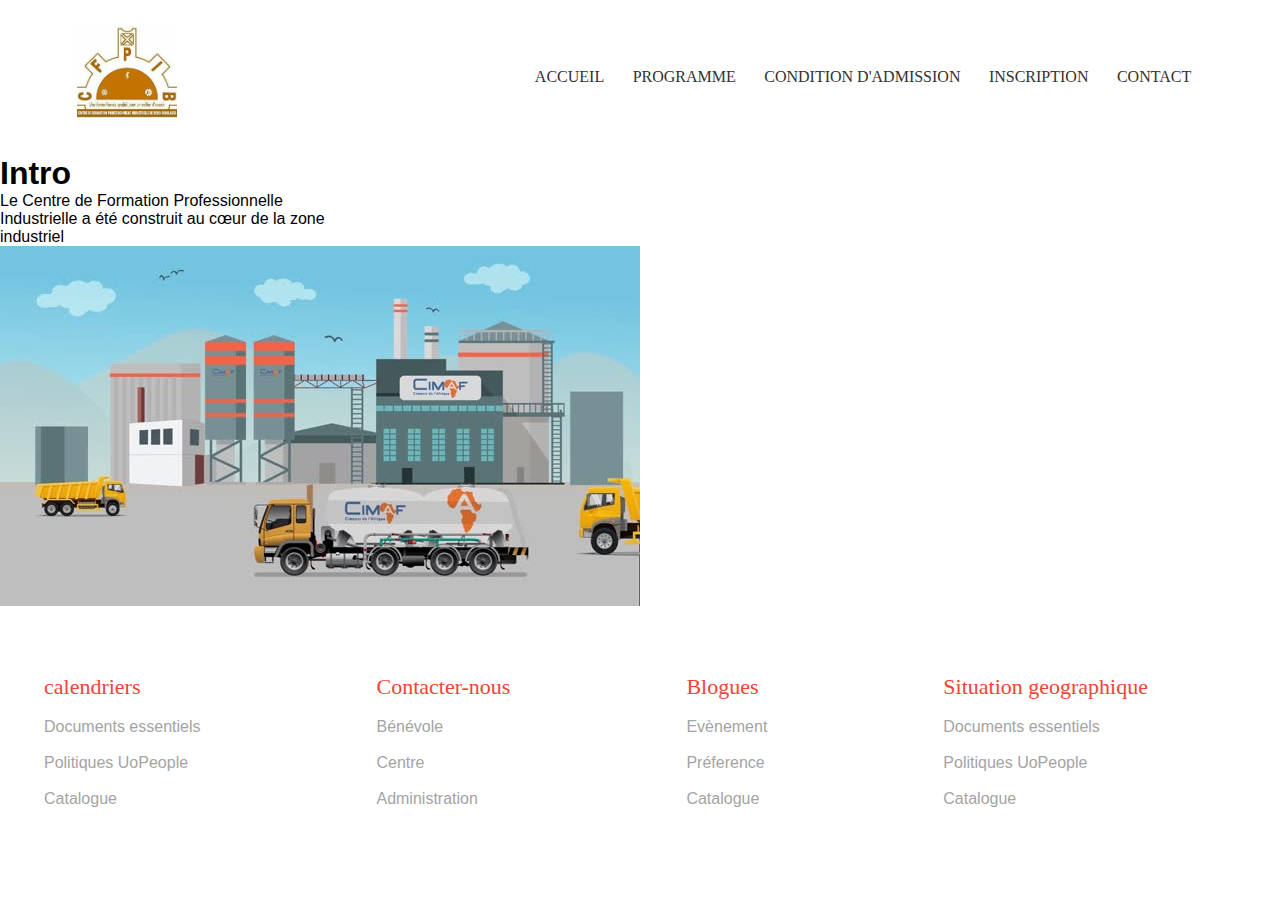
<file: index_6.html>
<!DOCTYPE html>
<html lang="en">
<head>
    <meta charset="UTF-8">
    <meta name="viewport" content="width=device-width, initial-scale=1.0">
    <title>Servives</title>
    <link rel="stylesheet" href="style_6.css">
    <link rel="shortcut icon" href="images/téléchargement (3).jpg">
    <link rel="stylesheet" href="https://cdnjs.cloudflare.com/ajax/libs/font-awesome/6.4.2/css/all.min.css" integrity="sha512-z3gLpd7yknf1YoNbCzqRKc4qyor8gaKU1qmn+CShxbuBusANI9QpRohGBreCFkKxLhei6S9CQXFEbbKuqLg0DA==" crossorigin="anonymous" referrerpolicy="no-referrer" />
</head>
<body>

    <nav>
        <a href="index.html"><img src="images/téléchargement (3).jpg" alt=""></a>
        <div class="nav-bars" id="navLinks">
            <i class="fa-solid fa-xmark ss" onclick="hideMenu()"></i>
        <ul>
        <li><a href="index.html">ACCUEIL</a></li>
        <li><a href="index_2.html">PROGRAMME</a></li>
        <!-- <li><a href="index_3.html">EXPERIENCE</a></li> -->
        <li><a href="index_4.html">CONDITION D'ADMISSION</a></li>
        <li><a href="index_5.html">INSCRIPTION</a></li>
        <li><a href="index_6.html">CONTACT</a></li>
        </ul>
        
        </div>
        <i class="fa-solid fa-bars ss" onclick="showMenu()"></i>
        </nav>
        
        
        <section class="contact">
        
        <div class="zone">
        
        <div class="intro">
        <h1>Intro</h1>
        <p>Le Centre de Formation Professionnelle <br> Industrielle a été construit au cœur de la zone <br> industriel</p>
        </div>
        
        <div class="img">
            <img src="images/zone.jpg" alt="">
        </div>
        
        
        </div>
        
        </section>
    
    
        <footer>

            <div>
            <a class="ff" href="">calendriers</a><br><br>
            <a href="">Documents essentiels</a><br><br>
            <a href="">Politiques UoPeople</a><br><br>
            <a href="">Catalogue</a><br><br>
            <a href=""><i class="fa-brands fa-linkedin icon"></i></a>
            <a href=""><i class="fa-brands fa-facebook icon"></i></a>
            <a href=""><i class="fa-brands fa-square-whatsapp icon"></i></a>
            <a href=""><i class="fa-brands fa-youtube icon"></i></a>
            </div><br><br>
            
            <div>
            <a class="ff" href="">Contacter-nous</a><br><br>
            <a href="">Bénévole</a><br><br>
            <a href="">Centre</a><br><br>
            <a href="">Administration</a><br><br>
            </div><br><br>
            <div>
            <a class="ff" href="">Blogues</a><br><br>
            <a href="">Evènement</a><br><br>
            <a href="">Préference</a><br><br>
            <a href="">Catalogue</a><br><br>
            </div><br><br>
            <div>
            <a class="ff" href="">Situation geographique</a><br><br>
            <a href="">Documents essentiels</a><br><br>
            <a href="">Politiques UoPeople</a><br><br>
            <a href="">Catalogue</a><br><br>
            </div><br><br>
            
            </footer><br><br><br>
            
</body>
</html>
</file>
<file: style.css>
*{
    margin: 0;
    padding: 0;
    box-sizing: border-box;
    font-family: 'Poppins', sans-serif;
}

.header{
    min-height: 100vh;
    width: 100%;
    background-image: linear-gradient(rgba(12, 18, 46, 0.7),rgba(20, 30, 70, 0.7)),url(images/-10.jpg);
    background-position: center;
    background-size: cover;
    position: relative;
}

nav{
    display: flex;
    padding: 2% 6%;
    justify-content: space-between;
    align-items: center;
}

nav img{
    width: 100px;
    height: 100px;
    border: none;
    border-radius: 50px;
}
.nav-bars{
    flex: 1;
    text-align: right;
}
.nav-bars ul li{
    list-style: none;
    display: inline-block;
    padding: 8px 12px;
    position: relative;
}
.nav-bars ul li a{
    color: #fff;
    text-decoration: none;
    font-size: 15px;
    font-family: Georgia, 'Times New Roman', Times, serif;
}
.nav-bars ul li::after{
    content: '';
    width: 0%;
    height: 2px;
    background: #f44336;
    display: block;
    margin: auto;
    transition: 0.5s;
}
.nav-bars ul li:hover::after{
    width: 100%;
}
.text{
    width: 99%;
    color: #fff;
    position: absolute;
    top: 50%;
    left: 50%;
    transform: translate(-50%,-50%);
    text-align: center;
}
.text h1{
    font-family: Georgia, 'Times New Roman', Times, serif;
    margin-top: 10%;
    font-size: 62px;
}
.text p{
    margin: 10px 0 40px;
    font-size: 20px;
    font-family: Georgia, 'Times New Roman', Times, serif;
    color: #9b9090;
}

.hero{
    display: inline-block;
    text-decoration: none;
    color: #fff;
    border: 1px solid #e05d5d;
    padding: 12px 34px;
    font-size: 18px;
    background: rgb(255, 145, 0);
    position: relative;
    cursor: pointer;
    border-radius: 25px;
    height: 60px;
    align-items: center;
}
.hero:hover{
    border: 1px solid #f44336;
    background: #f44336;
    transition:1s
}
nav .ss{
    display: none;
}
@media(max-width: 700px) {
    .text h1{
        font-size: 62px;
    }
    .nav-bars ul li{
        display: block;
    }
    .nav-bars{
        position: absolute;
        background: #f44336;
        height: 100vh;
        width: 200px;
        top: 0;
        right: -200px;
        text-align: left;
        z-index: 2;
        transition: 1s;
    }
    nav .ss{
        display: block;
        color: #fff;
        margin: 10px;
        font-size: 22px;
        cursor: pointer;
    }
     
}
/* visions */
.objectif{
    background-color: rgb(245, 240, 234);
    height: 850px;
}
.objectif .row{
    margin-top: 0;
}
.object-col{
    flex-basis: 25%;
    /* background: #cfcfcf; */
    border-top-left-radius: 25px;
    border-top-right-radius: 25px;
    border-bottom-left-radius: 25px;
    border-bottom-right-radius: 25px;
    margin-bottom: 5%;
    margin-top: 5%;
    padding: 20px 12px;
    box-sizing: border-box;
    transition: 0.5s;
    /* border: 3px solid rgb(248, 178, 178); */
    cursor: pointer;
}

.object-col h1{
    color: #e05d5d;
    font-family: 'Times New Roman', Times, serif;
    font-size: 3rem;
}
.object-col p{
    color: rgb(111, 122, 122);
    font-family: Georgia, 'Times New Roman', Times, serif;
    font-size: 20px;
}
.sa{
    display: flex;
    justify-content: center;
    margin-top: 5%;
}
.savoir{
    border: none;
    border-radius: 25px;
    width: 150px;
    color: aliceblue;
    height: 50px;
    background: rgb(172, 150, 103);
    cursor: pointer;
}
.savoir:hover{
    background: rgb(120, 145, 255);
}
.v{
    border-radius: 25px;
}
/* Programme */
.h1{
    display: flex;
    justify-content: center;
    margin-top: 5%;
    color: #e05d5d;
    font-size: 2rem;
    font-family: Georgia, 'Times New Roman', Times, serif;
    
}
.pro-col{
    flex-basis: 25%;
    background: #faf3f3;
    border-radius: 20px;
    margin-bottom: 5%;
    padding: 20px 12px;
    box-sizing: border-box;
    transition: 0.5s;
    border: 3px solid rgb(255, 226, 172);
    cursor: pointer;
}
.pro-col h3{
    color: #e05d5d;
    font-size: 2rem;
    font-family: 'Segoe UI', Tahoma, Geneva, Verdana, sans-serif;
}
.mast{
    display: flex;
    justify-content: center;
    background: #f44336;
    color: #9b9090;
    height: 100px;
    border-top-left-radius: 25px;
    border-top-right-radius: 25px;
}
.pro-col button{
    height: 50px;
    width: 50px;
    border-radius: 25px;
    color: wheat;
    background: #5d3437;
    border: 1px solid wheat;
    margin-top: 5%;
    cursor: pointer;
}
.pro-col button:hover{
    background: #e05d5d;
}


.row{
     margin-top: 5%;
     display: flex;
     justify-content: space-between;
}

h3{
    text-align: center;
    font-weight: 600;
    margin: 10px 0;
}
.cours-col:hover{
    background: #f44336;
    box-shadow: 0 0 20px 0px rgba(0,0,0,0.2);
}
@media(max-width: 700px) {
    .row{
        flex-direction: column;
    }
}

.row{
    display: flex;
    justify-content: space-around;
}

 /* .equipement */

.rows{
    display: flex;
    justify-content: space-around;
    flex-wrap: wrap;
}

.equi-col{
    flex-basis: 20%;
    /* background: #4b345d; */
    border-radius: 15px;
    margin-bottom: 5%;
    margin-top: 5%;
    height: 500px;
    padding: 20px 12px;
    box-sizing: border-box;
    transition: 0.5s;
    border: 1px solid rgb(170, 156, 156);
    cursor: pointer;
}
.equi-col:hover{
    background: #9b9090;
}
.equi-col img{
    height: 200px;
    width: 350px;
    border: 1px solid rgb(170, 156, 156);
    border-radius: 15px;
}
.equi-col h3{
    font-size: 1.5rem;
    font-family: Georgia, 'Times New Roman', Times, serif;
    color: #f44336;
}
.equi-col p{
    font-family: Georgia, 'Times New Roman', Times, serif;
    font-size: 20px;
    color: #292626;
}
.eq-for{
    display: flex;
    justify-content: center;
    
}
.eq-for{
    font-size: 2rem;
    font-family: 'Times New Roman', Times, serif;
    color: #e05d5d;
}

/* Formateurs Expérimenté */

.forma-col{
    flex-basis: 20%;
    background:  #221a29;;
    border-top-left-radius: 25px;
    border-top-right-radius: 25px;
    margin-bottom: 5%;
    margin-top: 5%;
    padding: 20px 12px;
    box-sizing: border-box;
    transition: 0.5s;
    border: 1px solid rgb(170, 156, 156);
    cursor: pointer;
    
}
.forma-col:hover{
    background: #668194;
}
.forma-col h2{
    color: azure;
}
.forma-col p{
    color: rgb(143, 165, 165);
}
.format h1{
    display: flex;
    justify-content: center;
    color: #e05d5d;
    font-size: 2rem;
    
}
.forma-col img{
    height: 100px;
    width: 100px;
    border-radius: 50px;
}
.principal{
    display: flex;
    justify-content: space-around;
    border: 1px solid wheat;
    margin-left: 175px;
    margin-right: 175px;
    border-radius: 20px;
    height: 640px;
    background: rgb(31, 30, 30);
    cursor: pointer; 
    margin-top: 5%;
}
.principal:hover{
    background: #685d5d;
}
.principal h4{
    margin-top: 5%;
    color: antiquewhite;
    font-size: 1.3rem;
    font-family: Georgia, 'Times New Roman', Times, serif;
}
.principal p{
    color: wheat;
    font-size: 18px;
    font-family: 'Times New Roman', Times, serif;
}
.foto img{
    border-top-right-radius: 20px;
    border-bottom-right-radius: 20px;
    height: 638px;
    width: 400px;
    margin-left: 140px;

    /* height: 600px; */
    /* width: 600px; */
}
.nombr{
    border: 1px solid wheat;
    border-radius: 50px;
    width: 40px;
    height: 40px;
    background: #f44336;
    text-align: center;
    /* font-size: 1.5rem; */
}
.avan{
    display: flex;
    justify-content: center;
    font-size: 1.1em;
    font-family: Georgia, 'Times New Roman', Times, serif;
    color: #e05d5d;
    margin-top: 3%;
}
.pr{
    margin-left: 50px;
}

/* Opportunité */

.table{
    display: flex;
    justify-content: center;
    margin-top: 5%; 
}
table{
    border-radius: 15px;
    background: #494141;
}
.opp{
    display: flex;
    justify-content: center;
    font-size: 1.4em;
    color: #e05d5d;
    font-family: Georgia, 'Times New Roman', Times, serif;
    margin-top: 5%;
}
tr{
    height: 75px;  
    border: 5px solid rgb(102, 105, 110); 
    
}
td{
    width: 400px;
    text-align: center;
    /* background: #494141; */
    /* border-top-left-radius: 15px; */
    border: 2px solid rgb(252, 247, 239);
}
td h1{
    color: #f44336;
    font-family: Georgia, 'Times New Roman', Times, serif;
    font-size: 2rem;
}
td p{
    color: #cfc5c4;
    font-size: 20px;
    font-family: Georgia, 'Times New Roman', Times, serif;
}

/* comment s'inscrire */

.comment{
    display: flex;
    justify-content: center;
    font-family: Georgia, 'Times New Roman', Times, serif;
    font-size: 1.6rem;
    color: green;
    margin-top: 10%;
}
.inscri h1{
    display: flex;
    justify-content: center;
    font-family: Georgia, 'Times New Roman', Times, serif;
    font-size: 1.5rem;
    color: #3f3c3c;
    margin-top: 3%;
}
.inscri p{
    display: flex;
    justify-content: center;
    font-family: Georgia, 'Times New Roman', Times, serif;
    font-size: 20px;
    color: #292626;
}
.inscri button{
    background: rgb(0, 98, 128);
    width: 60px;
    height: 60px;
    border: none;
    border-radius: 50px;
    color: wheat;
    font-size: 18px;
    cursor: pointer;
}
.inscri button:hover{
    background: rgb(85, 214, 85);
}
.inscri{
    border: 2px solid burlywood;
}
.bout{
    display: flex;
    justify-content: center;
}
/* footer */
footer{
    display: flex;
    justify-content: space-around;
    margin-top: 10%;
}

a{
    text-decoration: none;
    color: #a5a3a3;
}
.ff{
    font-size: 22px;
    font-family: Georgia, 'Times New Roman', Times, serif;
    color: #f44336;
}
.icon{
    font-size: 1.5em;
}
</file>
<file: style_2.css>
*{
    margin: 0;
    padding: 0;
    box-sizing: border-box;
    font-family: 'Poppins', sans-serif;
}
/* nav-bars */
nav{
    background-image: linear-gradient(rgba(12, 18, 46, 0.7),rgba(20, 30, 70, 0.7)),url(images/bobo.webp);
    display: flex;
    padding: 2% 6%;
    justify-content: space-between;
    align-items: center;
    height: 200px;
    /* border-radius: 50px; */
}
nav img{
    width: 100px;
    height: 100px;
    border: none;
}
.nav-bars{
    flex: 1;
    text-align: right;
}
.nav-bars ul li{
    list-style: none;
    display: inline-block;
    padding: 8px 12px;
    position: relative;
}
.nav-bars ul li a{
    color: #ffffff;
    text-decoration: none;
    font-size: 16px;
    font-family: Georgia, 'Times New Roman', Times, serif;
}
.nav-bars ul li:hover::after{
    width: 100%;
}
.nav-bars ul li::after{
    content: '';
    width: 0%;
    height: 2px;
    background: #f44336;
    display: block;
    margin: auto;
    transition: 0.5s;
}
nav .ss{
    display: none;
}

/* Durée */
.duré{
    border: 2px solid rgb(248, 173, 120);
    border-radius: 15%;
    margin-left: 150px;
    margin-right: 150px;
    margin-top: 10%;
}
.p{
    display: flex;
    justify-content: center;
    font-size: 18px;
    font-family: Georgia, 'Times New Roman', Times, serif;
    color: #333131;
    margin-top: 3%;
}
/* .h1{
    display: flex;
    justify-content: center;
    font-family: Georgia, 'Times New Roman', Times, serif;
    font-size: 2em;
    color: #e05d5d; */

.h1{
    display: flex;
    justify-content: center;
    margin-top: 10%;
    color: #e05d5d;
    font-size: 2rem;
    font-family: Georgia, 'Times New Roman', Times, serif;
    /* text-decoration:2px solid #333131 ; */
    
}
.pro-col{
    flex-basis: 22%;
    background: #faf3f3;
    border-radius: 20px;
    margin-bottom: 5%;
    padding: 20px 12px;
    box-sizing: border-box;
    transition: 0.5s;
    border: 3px solid rgb(255, 226, 172);
    cursor: pointer;
}
.pro-col h3{
    color: aqua;
    font-size: 2rem;
    font-family: 'Segoe UI', Tahoma, Geneva, Verdana, sans-serif;
}
.mast{
    display: flex;
    justify-content: center;
    background: #f44336;
    color: #9b9090;
    border-top-left-radius: 25px;
    border-top-right-radius: 25px;
}
.pro-col button{
    height: 50px;
    width: 50px;
    border-radius: 25px;
    color: wheat;
    background: #5d3437;
    border: 1px solid wheat;
    margin-top: 5%;
    cursor: pointer;
}
.pro-col button:hover{
    background: #e05d5d;
}


.row{
     margin-top: 5%;
     display: flex;
     justify-content: space-between;
}

h3{
    text-align: center;
    font-weight: 600;
    margin: 10px 0;
}
.cours-col:hover{
    background: #f44336;
    box-shadow: 0 0 20px 0px rgba(0,0,0,0.2);
}
@media(max-width: 700px) {
    .row{
        flex-direction: column;
    }
}

.row{
    display: flex;
    justify-content: space-around;
}
/* footer  */

footer{
    display: flex;
    justify-content: space-around;
    margin-top: 10%;
}

a{
    text-decoration: none;
    color: #a5a3a3;
}
.ff{
    font-size: 22px;
    font-family: Georgia, 'Times New Roman', Times, serif;
    color: #f44336;
}
.icon{
    font-size: 1.5em;
    /* border-radius: 50px; */
}
</file>
<file: style_4.css>
*{
    margin: 0;
    padding: 0;
    box-sizing: border-box;
    font-family: 'Poppins', sans-serif;
}
/* nav-bars */
nav{
    display: flex;
    padding: 2% 6%;
    justify-content: space-between;
    align-items: center;
}
nav img{
    width: 100px;
    height: 100px;
    border: none;
}
.nav-bars{
    flex: 1;
    text-align: right;
}
.nav-bars ul li{
    list-style: none;
    display: inline-block;
    padding: 8px 12px;
    position: relative;
}
.nav-bars ul li a{
    color: #333131;
    text-decoration: none;
    font-size: 16px;
    font-family: Georgia, 'Times New Roman', Times, serif;
}
.nav-bars ul li:hover::after{
    width: 100%;
}
.nav-bars ul li::after{
    content: '';
    width: 0%;
    height: 2px;
    background: #f44336;
    display: block;
    margin: auto;
    transition: 0.5s;
}
nav .ss{
    display: none;
}
/* details */
.detail{
    /* display: flex; */
    justify-content: center;
    margin-top: 4%;
    margin-right: 350px;
    /* background: #e7e7e7; */
    border-top-left-radius: 15px;
    border-top-right-radius: 15px;
}
.de h1{
    margin-top: 4%;
}
.de{
    display: flex;
    justify-content: center;
    color: #f44336;
    font-family: Georgia, 'Times New Roman', Times, serif;
    font-size: 2em;
}

.detail li{
    font-family: Georgia, 'Times New Roman', Times, serif;
    font-size: 22px;
    color: #504f4f;
    margin-left: 100px;
    
}

.horaire{
    display: flex;
    justify-content: end;
    margin-top: 5%;
}
.horaire h1{
    display: flex;
    justify-content: center;
    color: #f44336;
    font-family: Georgia, 'Times New Roman', Times, serif;
    font-size: 2.5em;
    margin-right: 50px;
}
.horaire p{ 
           font-family: Georgia, 'Times New Roman', Times, serif;
           font-size: 22px;
           color: #504f4f;
    margin-top: 4%;
}
.doc h1{
    display: flex;
    justify-content: center;
    color: #f44336;
    font-family: Georgia, 'Times New Roman', Times, serif;
    font-size: 2.5em;
    margin-right: 100px;
    margin-top: 8%;
    margin-right: 600px;
}
.doc li{
    font-family: Georgia, 'Times New Roman', Times, serif;
    font-size: 22px;
    color: #504f4f;
    margin-left: 100px;
}

.frais p{
    display: flex;
    justify-content: end;
    font-family: Georgia, 'Times New Roman', Times, serif;
    font-size: 22px;
    color: #504f4f;
margin-top: 4%;
margin-right: 100px;
}
.frais h2{
    display: flex;
    justify-content: end;  
    color: #f44336;
    font-family: Georgia, 'Times New Roman', Times, serif;
    font-size: 2.5em;
    margin-right: 100px;
    margin-top: 8%;
    margin-right: 75px;
}
/* Tableau */

table{
    margin-left: 100px;
    background: #fff0f0;
    border-top-left-radius: 10px;
    border-top-right-radius: 10px;
}
table td {
    text-align: center;
    width: 250px;
    height: 60px;
}
table td p{
    font-family: Georgia, 'Times New Roman', Times, serif;
    color: rgb(3, 18, 48);
    font-size: 20px;
}
/* Note */
.not p{
    font-family: Georgia, 'Times New Roman', Times, serif;
    color: rgb(27, 32, 41);
    font-size: 20px; 
    margin-left: 100px;
}
.not button{
    background: rgb(190, 162, 0);
    border: none;
    border-radius: 20px;
    width: 120px;
    height: 45px;
    color: azure;
    font-size: 15px;
    font-family: Georgia, 'Times New Roman', Times, serif;
    cursor: pointer;
    margin-left: 100px;
}
.not button:hover{
    background: rgb(139, 138, 54);
    color: #333131;
}





/* footer */
footer{
    display: flex;
    justify-content: space-around;
    margin-top: 5%;
}

a{
    text-decoration: none;
    color: #a5a3a3;
}
.ff{
    font-size: 22px;
    font-family: Georgia, 'Times New Roman', Times, serif;
    color: #f44336;
}
.icon{
    font-size: 1.5em;
}
</file>
<file: style_5.css>
*{
    margin: 0;
    padding: 0;
    box-sizing: border-box;
    font-family: 'Poppins', sans-serif;
}
/* nav-bars */
nav{
    display: flex;
    padding: 2% 6%;
    justify-content: space-between;
    align-items: center;
}
nav img{
    width: 100px;
    height: 100px;
    border: none;
}
.nav-bars{
    flex: 1;
    text-align: right;
}
.nav-bars ul li{
    list-style: none;
    display: inline-block;
    padding: 8px 12px;
    position: relative;
}
.nav-bars ul li a{
    color: #333131;
    text-decoration: none;
    font-size: 16px;
    font-family: Georgia, 'Times New Roman', Times, serif;
}
.nav-bars ul li:hover::after{
    width: 100%;
}
.nav-bars ul li::after{
    content: '';
    width: 0%;
    height: 2px;
    background: #f44336;
    display: block;
    margin: auto;
    transition: 0.5s;
}
nav .ss{
    display: none;
}
/* Formulaire */
h1{
    font-family: Georgia, 'Times New Roman', Times, serif;
    font-size: 2rem;
    color: rgb(248, 213, 170);
}
.fi{
    border: none;
    border-bottom: 1px solid black;
    width: 80%;
    height: 50px;
}
.ra{
    display: flex;
    
}
.ra label{
    margin-left: 10px;
}
.rad{
    margin-left: 10px;
}
button{
    border-radius: 25px;
    color: #f44336;
    font-size: 20px;
    font-family: Georgia, 'Times New Roman', Times, serif;
    width: 150px;
    height: 40px;
    cursor: pointer;   
}
button:hover{
    background: #f44336;
    color: black;
}
.inscription{
    margin-left: 200px;
}
select{
    border: none;
    border-bottom: 1px solid black;
    width: 80%;
    height: 50px;
}




/* footer */
footer{
    display: flex;
    justify-content: space-around;
    margin-top: 5%;
}

a{
    text-decoration: none;
    color: #a5a3a3;
}
.ff{
    font-size: 22px;
    font-family: Georgia, 'Times New Roman', Times, serif;
    color: #f44336;
}
.icon{
    font-size: 1.5em;
}
footer{
    display: flex;
    justify-content: space-around;
    margin-top: 5%;
}

a{
    text-decoration: none;
    color: #a5a3a3;
}
.ff{
    font-size: 22px;
    font-family: Georgia, 'Times New Roman', Times, serif;
    color: #f44336;
}
.icon{
    font-size: 1.5em;
    /* border-radius: 50px; */
}
</file>
<file: style_6.css>
*{
    margin: 0;
    padding: 0;
    box-sizing: border-box;
    font-family: 'Poppins', sans-serif;
}
/* nav-bars */
nav{
    display: flex;
    padding: 2% 6%;
    justify-content: space-between;
    align-items: center;
}
nav img{
    width: 100px;
    height: 100px;
    border: none;
}
.nav-bars{
    flex: 1;
    text-align: right;
}
.nav-bars ul li{
    list-style: none;
    display: inline-block;
    padding: 8px 12px;
    position: relative;
}
.nav-bars ul li a{
    color: #333131;
    text-decoration: none;
    font-size: 16px;
    font-family: Georgia, 'Times New Roman', Times, serif;
}
.nav-bars ul li:hover::after{
    width: 100%;
}
.nav-bars ul li::after{
    content: '';
    width: 0%;
    height: 2px;
    background: #f44336;
    display: block;
    margin: auto;
    transition: 0.5s;
}
nav .ss{
    display: none;
}




/* footer */
footer{
    display: flex;
    justify-content: space-around;
    margin-top: 5%;
}

a{
    text-decoration: none;
    color: #a5a3a3;
}
.ff{
    font-size: 22px;
    font-family: Georgia, 'Times New Roman', Times, serif;
    color: #f44336;
}
.icon{
    font-size: 1.5em;
}
footer{
    display: flex;
    justify-content: space-around;
    margin-top: 5%;
}

a{
    text-decoration: none;
    color: #a5a3a3;
}
.ff{
    font-size: 22px;
    font-family: Georgia, 'Times New Roman', Times, serif;
    color: #f44336;
}
.icon{
    font-size: 1.5em;
    /* border-radius: 50px; */
}
</file>
